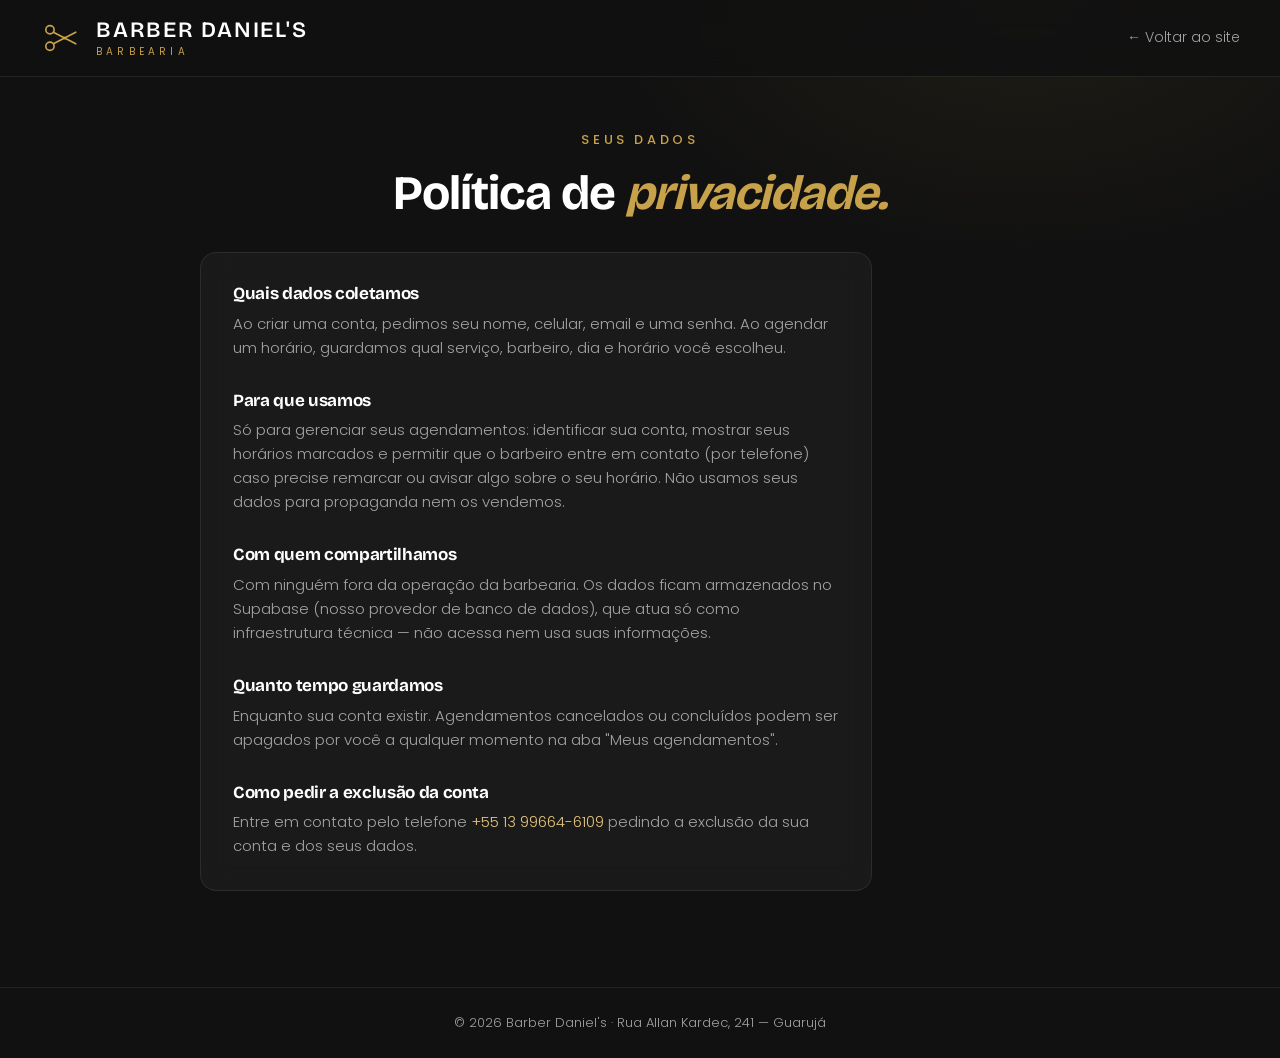
<file: privacidade.html>
<!DOCTYPE html>
<html lang="pt-BR">
<head>
  <meta charset="UTF-8">
  <meta name="viewport" content="width=device-width, initial-scale=1">
  <title>Privacidade | Barber Daniel's</title>
  <meta name="robots" content="noindex, follow">
  <meta name="theme-color" content="#111111">
  <link rel="icon" type="image/svg+xml" href="assets/icons/favicon.svg">

  <link rel="preconnect" href="https://fonts.googleapis.com">
  <link rel="preconnect" href="https://fonts.gstatic.com" crossorigin>
  <link href="https://fonts.googleapis.com/css2?family=Bricolage+Grotesque:opsz,wght@12..96,500..800&family=Poppins:wght@300;400;500;600&display=swap" rel="stylesheet">

  <link rel="stylesheet" href="style.css?v=4">
  <link rel="stylesheet" href="app.css?v=4">
</head>

<body class="pagina-app">

  <a class="pular-conteudo" href="#conteudo">Pular para o conteúdo principal</a>

  <header class="app-cabecalho">
    <div class="container app-cabecalho__barra">
      <a class="logo" href="index.html" aria-label="Barber Daniel's — voltar ao site">
        <svg class="logo__marca" viewBox="0 0 64 64" fill="none" aria-hidden="true">
          <circle cx="14.5" cy="20" r="6" stroke="currentColor" stroke-width="2.4"/>
          <circle cx="14.5" cy="44" r="6" stroke="currentColor" stroke-width="2.4"/>
          <path d="M19.5 23.5 52 40.5" stroke="currentColor" stroke-width="2.4" stroke-linecap="round"/>
          <path d="M19.5 40.5 52 23.5" stroke="currentColor" stroke-width="2.4" stroke-linecap="round"/>
          <circle cx="35.75" cy="32" r="2.3" fill="currentColor"/>
        </svg>
        <span class="logo__texto">Barber Daniel's<small>Barbearia</small></span>
      </a>
      <div class="app-cabecalho__acoes">
        <a class="app-link-voltar" href="index.html">← Voltar ao site</a>
      </div>
    </div>
  </header>

  <main id="conteudo" class="container app-principal">
    <header class="app-titulo">
      <p class="secao__etiqueta">Seus dados</p>
      <h1 class="secao__titulo">Política de <em>privacidade.</em></h1>
    </header>

    <section class="painel-texto vidro">
      <h2>Quais dados coletamos</h2>
      <p>Ao criar uma conta, pedimos seu nome, celular, email e uma senha. Ao agendar um horário, guardamos qual serviço, barbeiro, dia e horário você escolheu.</p>

      <h2>Para que usamos</h2>
      <p>Só para gerenciar seus agendamentos: identificar sua conta, mostrar seus horários marcados e permitir que o barbeiro entre em contato (por telefone) caso precise remarcar ou avisar algo sobre o seu horário. Não usamos seus dados para propaganda nem os vendemos.</p>

      <h2>Com quem compartilhamos</h2>
      <p>Com ninguém fora da operação da barbearia. Os dados ficam armazenados no Supabase (nosso provedor de banco de dados), que atua só como infraestrutura técnica — não acessa nem usa suas informações.</p>

      <h2>Quanto tempo guardamos</h2>
      <p>Enquanto sua conta existir. Agendamentos cancelados ou concluídos podem ser apagados por você a qualquer momento na aba "Meus agendamentos".</p>

      <h2>Como pedir a exclusão da conta</h2>
      <p>Entre em contato pelo telefone <a href="tel:+5513996646109">+55 13 99664-6109</a> pedindo a exclusão da sua conta e dos seus dados.</p>
    </section>
  </main>

  <footer class="app-rodape">
    <p>© <span id="ano-atual">2026</span> Barber Daniel's · Rua Allan Kardec, 241 — Guarujá</p>
  </footer>

  <script>document.getElementById('ano-atual').textContent = new Date().getFullYear();</script>
</body>
</html>
</file>
<file: style.css>
/* ============================================================
   BARBER DANIEL'S — FOLHA DE ESTILOS
   ------------------------------------------------------------
   Sumário:
   01. Variáveis de design (tokens)
   02. Reset e base
   03. Utilitários (container, seções, glassmorphism, reveal)
   04. Botões
   05. Cabeçalho e navegação
   06. Hero
   07. Sobre
   08. Serviços
   09. Diferenciais
   10. Depoimentos
   11. CTA final
   12. Cadastro / formulário
   13. Redes sociais
   14. Rodapé
   15. Responsividade
   16. Acessibilidade (foco, movimento reduzido)
============================================================ */

/* ============================================================
   01. VARIÁVEIS DE DESIGN (TOKENS)
============================================================ */
:root {
  /* Paleta */
  --cor-fundo: #111111;
  --cor-fundo-alt: #161616;
  --cor-superficie: #222222;
  --cor-dourado: #C8A24A;
  --cor-dourado-claro: #E3C57E;
  --cor-dourado-escuro: #9d7f38;
  --cor-branco: #FFFFFF;
  --cor-texto: #d9d9d9;
  --cor-texto-suave: #a3a3a3;
  --cor-borda: rgba(255, 255, 255, 0.08);
  --cor-borda-dourada: rgba(200, 162, 74, 0.28);
  --cor-erro: #f0716c;
  --cor-sucesso: #6fce91;

  /* Tipografia
     --fonte-titulo é a fonte de destaque (substituta da "Trigo" da Envato).
     Para usar a Trigo real: declare um @font-face com o arquivo dela e troque só o nome abaixo. */
  --fonte-titulo: 'Bricolage Grotesque', 'Poppins', system-ui, sans-serif;
  --fonte-texto: 'Poppins', 'Segoe UI', sans-serif;

  /* Espaçamento (escala de 8px) */
  --espaco-1: 0.5rem;   /*  8px */
  --espaco-2: 1rem;     /* 16px */
  --espaco-3: 1.5rem;   /* 24px */
  --espaco-4: 2rem;     /* 32px */
  --espaco-5: 3rem;     /* 48px */
  --espaco-6: 4rem;     /* 64px */
  --espaco-7: 6rem;     /* 96px */

  /* Aparência */
  --raio: 16px;
  --raio-pequeno: 10px;
  --sombra-suave: 0 10px 40px rgba(0, 0, 0, 0.35);
  --sombra-dourada: 0 12px 40px rgba(200, 162, 74, 0.18);

  /* Movimento */
  --transicao-rapida: 200ms ease-out;
  --transicao-media: 350ms cubic-bezier(0.22, 1, 0.36, 1);
  --transicao-lenta: 600ms cubic-bezier(0.22, 1, 0.36, 1);

  /* Camadas (z-index) */
  --camada-cabecalho: 100;
  --camada-menu-mobile: 90;
}

/* ============================================================
   02. RESET E BASE
============================================================ */
*,
*::before,
*::after {
  margin: 0;
  padding: 0;
  box-sizing: border-box;
}

html {
  scroll-behavior: smooth;
  /* Compensa a altura do cabeçalho fixo ao navegar por âncoras */
  scroll-padding-top: 96px;
  /* Sem isso, o Safari do iPhone pode rolar o <html> (não só o <body>, que
     já tem overflow-x:hidden) pra lateral ao focar um campo dentro de um
     modal — e o deslocamento fica "preso" mesmo depois de fechar o modal,
     dando a impressão de a página inteira ter ficado desalinhada. */
  overflow-x: hidden;
}

body {
  font-family: var(--fonte-texto);
  font-size: 1rem;              /* 16px — legibilidade mínima em mobile */
  line-height: 1.7;
  font-weight: 300;
  color: var(--cor-texto);
  background-color: var(--cor-fundo);
  -webkit-font-smoothing: antialiased;
  overflow-x: hidden;
}

h1, h2, h3 {
  font-family: var(--fonte-titulo);
  font-weight: 700;
  line-height: 1.1;
  letter-spacing: -0.02em;
  color: var(--cor-branco);
}

img {
  display: block;
  max-width: 100%;
  height: auto;
}

a {
  color: inherit;
  text-decoration: none;
}

ul {
  list-style: none;
}

address {
  font-style: normal;
}

/* Sprite de ícones fica fora do fluxo visual */
.sprite {
  position: absolute;
  width: 0;
  height: 0;
  overflow: hidden;
}

/* ============================================================
   03. UTILITÁRIOS
============================================================ */
.container {
  width: min(100% - 3rem, 1200px);
  margin-inline: auto;
}

.secao {
  padding-block: var(--espaco-7);
  position: relative;
}

/* Cabeçalho padrão das seções */
.secao__cabecalho {
  max-width: 640px;
  margin-inline: auto;
  text-align: center;
  margin-bottom: var(--espaco-6);
}

.secao__etiqueta {
  display: inline-block;
  font-size: 0.8125rem;
  font-weight: 500;
  letter-spacing: 0.28em;
  text-transform: uppercase;
  color: var(--cor-dourado);
  margin-bottom: var(--espaco-2);
}

.secao__titulo {
  font-size: clamp(2rem, 1.4rem + 2.6vw, 3.25rem);
  margin-bottom: var(--espaco-2);
}

.secao__titulo em {
  font-style: italic;
  color: var(--cor-dourado);
}

.secao__descricao {
  color: var(--cor-texto-suave);
  font-size: 1.0625rem;
}

/* Galeria — nossos cortes */
.galeria__grade {
  display: grid;
  grid-template-columns: repeat(3, 1fr);
  gap: var(--espaco-3);
}

.galeria__item {
  aspect-ratio: 3 / 4;
  overflow: hidden;
  border-radius: var(--raio-pequeno);
  margin: 0;
}

.galeria__item img {
  width: 100%;
  height: 100%;
  object-fit: cover;
  display: block;
  transition: transform var(--transicao-media);
}

.galeria__item:hover img {
  transform: scale(1.05);
}

/* Se sobrar 1 item sozinho na última linha da grade de 3 colunas,
   centraliza em vez de deixar dois espaços vazios do lado dele. */
.galeria__item:last-child:nth-child(3n + 1) {
  grid-column: 2 / 3;
}

/* Placeholder enquanto as fotos dos cortes não chegam */
.galeria__vazia {
  border: 1px dashed var(--cor-borda-dourada);
  border-radius: var(--raio);
  padding: var(--espaco-6) var(--espaco-3);
  text-align: center;
  color: var(--cor-texto-suave);
  margin: 0;
}

/* Efeito glassmorphism reutilizável */
.vidro {
  background: rgba(255, 255, 255, 0.04);
  border: 1px solid var(--cor-borda);
  backdrop-filter: blur(14px);
  -webkit-backdrop-filter: blur(14px);
  border-radius: var(--raio);
}

/* Animação de entrada controlada por JavaScript (IntersectionObserver) */
[data-reveal] {
  opacity: 0;
  transform: translateY(28px);
  transition:
    opacity var(--transicao-lenta),
    transform var(--transicao-lenta);
}

[data-reveal].revelado {
  opacity: 1;
  transform: translateY(0);
}

/* Atrasos escalonados para elementos em sequência */
[data-reveal-delay="1"] { transition-delay: 100ms; }
[data-reveal-delay="2"] { transition-delay: 200ms; }
[data-reveal-delay="3"] { transition-delay: 300ms; }
[data-reveal-delay="4"] { transition-delay: 400ms; }

/* Caixa de ícone dourada usada em cards e listas */
.icone-caixa {
  display: inline-flex;
  align-items: center;
  justify-content: center;
  width: 56px;
  height: 56px;
  flex-shrink: 0;
  border-radius: var(--raio-pequeno);
  color: var(--cor-dourado);
  background: rgba(200, 162, 74, 0.1);
  border: 1px solid var(--cor-borda-dourada);
  transition:
    background var(--transicao-media),
    color var(--transicao-media),
    transform var(--transicao-media);
}

.icone-caixa svg {
  width: 26px;
  height: 26px;
}

.icone-caixa--pequeno {
  width: 48px;
  height: 48px;
}

.icone-caixa--pequeno svg {
  width: 22px;
  height: 22px;
}

/* ============================================================
   04. BOTÕES
============================================================ */
.botao {
  position: relative;
  display: inline-flex;
  align-items: center;
  justify-content: center;
  gap: 0.625rem;
  min-height: 48px;               /* área de toque confortável */
  padding: 0.75rem 1.75rem;
  border: 1px solid transparent;
  border-radius: 999px;
  font-family: var(--fonte-texto);
  font-size: 0.9375rem;
  font-weight: 500;
  letter-spacing: 0.02em;
  cursor: pointer;
  overflow: hidden;
  transition:
    transform var(--transicao-rapida),
    box-shadow var(--transicao-media),
    background var(--transicao-media),
    border-color var(--transicao-media),
    color var(--transicao-media);
}

.botao__icone {
  width: 18px;
  height: 18px;
  transition: transform var(--transicao-rapida);
}

.botao:hover .botao__icone {
  transform: translateX(4px);
}

.botao:active {
  transform: scale(0.97);
}

/* Botão primário — dourado com brilho deslizante no hover */
.botao--primario {
  background: linear-gradient(135deg, var(--cor-dourado-claro), var(--cor-dourado) 45%, var(--cor-dourado-escuro));
  color: var(--cor-fundo);
  font-weight: 600;
  box-shadow: 0 6px 24px rgba(200, 162, 74, 0.25);
}

.botao--primario::before {
  content: "";
  position: absolute;
  inset: 0;
  background: linear-gradient(115deg, transparent 30%, rgba(255, 255, 255, 0.45) 50%, transparent 70%);
  transform: translateX(-110%);
  transition: transform 650ms ease;
}

.botao--primario:hover {
  transform: translateY(-2px);
  box-shadow: 0 12px 34px rgba(200, 162, 74, 0.4);
}

.botao--primario:hover::before {
  transform: translateX(110%);
}

/* Botão fantasma — contorno discreto */
.botao--fantasma {
  border-color: rgba(255, 255, 255, 0.22);
  color: var(--cor-branco);
  background: transparent;
}

.botao--fantasma:hover {
  border-color: var(--cor-dourado);
  color: var(--cor-dourado);
  transform: translateY(-2px);
}

/* Variações de tamanho */
.botao--pequeno {
  min-height: 42px;
  padding: 0.5rem 1.375rem;
  font-size: 0.875rem;
}

.botao--grande {
  min-height: 54px;
  padding: 0.875rem 2.25rem;
  font-size: 1rem;
}

.botao--gigante {
  min-height: 62px;
  padding: 1rem 3rem;
  font-size: 1.125rem;
}

.botao--bloco {
  width: 100%;
}

/* Estado de carregamento do botão de envio */
.botao__carregando {
  display: none;
  width: 18px;
  height: 18px;
  border: 2px solid rgba(17, 17, 17, 0.3);
  border-top-color: var(--cor-fundo);
  border-radius: 50%;
  animation: girar 700ms linear infinite;
}

.botao.carregando {
  pointer-events: none;
  opacity: 0.85;
}

.botao.carregando .botao__carregando {
  display: inline-block;
}

@keyframes girar {
  to { transform: rotate(360deg); }
}

/* ============================================================
   05. CABEÇALHO E NAVEGAÇÃO
============================================================ */
.cabecalho {
  position: fixed;
  inset-inline: 0;
  top: 0;
  z-index: var(--camada-cabecalho);
  padding-block: var(--espaco-2);
  transition:
    background var(--transicao-media),
    padding var(--transicao-media),
    box-shadow var(--transicao-media);
}

/* Estado "rolado": ganha fundo de vidro escuro */
.cabecalho.rolado {
  padding-block: 0.625rem;
  background: rgba(17, 17, 17, 0.82);
  backdrop-filter: blur(16px);
  -webkit-backdrop-filter: blur(16px);
  border-bottom: 1px solid var(--cor-borda);
  box-shadow: var(--sombra-suave);
}

.cabecalho__barra {
  display: flex;
  align-items: center;
  justify-content: space-between;
  gap: var(--espaco-3);
}

/* Logo */
.logo {
  display: inline-flex;
  align-items: center;
  gap: 0.75rem;
  color: var(--cor-dourado);
}

.logo__marca {
  width: 44px;
  height: 44px;
  transition: transform var(--transicao-media);
}

.logo:hover .logo__marca {
  transform: rotate(-8deg);
}

.logo__texto {
  display: flex;
  flex-direction: column;
  font-family: var(--fonte-titulo);
  font-size: 1.375rem;
  font-weight: 600;
  letter-spacing: 0.08em;
  color: var(--cor-branco);
  line-height: 1;
  text-transform: uppercase;
}

.logo__texto small {
  font-family: var(--fonte-texto);
  font-size: 0.625rem;
  font-weight: 400;
  letter-spacing: 0.42em;
  color: var(--cor-dourado);
  margin-top: 0.375rem;
}

/* Navegação desktop */
.navegacao {
  display: flex;
  align-items: center;
  gap: var(--espaco-4);
}

.navegacao__lista {
  display: flex;
  gap: var(--espaco-3);
}

.navegacao__link {
  position: relative;
  font-size: 0.9375rem;
  font-weight: 400;
  color: var(--cor-texto);
  padding: 0.5rem 0.25rem;
  transition: color var(--transicao-rapida);
}

/* Sublinhado dourado animado */
.navegacao__link::after {
  content: "";
  position: absolute;
  left: 0;
  bottom: 0;
  width: 100%;
  height: 1.5px;
  background: var(--cor-dourado);
  transform: scaleX(0);
  transform-origin: right;
  transition: transform var(--transicao-media);
}

.navegacao__link:hover,
.navegacao__link.ativo {
  color: var(--cor-dourado);
}

.navegacao__link:hover::after,
.navegacao__link.ativo::after {
  transform: scaleX(1);
  transform-origin: left;
}

/* Botão hambúrguer (só aparece no mobile) */
.menu-toggle {
  display: none;
  flex-direction: column;
  justify-content: center;
  gap: 5px;
  width: 48px;
  height: 48px;
  padding: 12px;
  background: transparent;
  border: 1px solid var(--cor-borda);
  border-radius: var(--raio-pequeno);
  cursor: pointer;
}

.menu-toggle__linha {
  display: block;
  width: 100%;
  height: 2px;
  background: var(--cor-branco);
  border-radius: 2px;
  transition: transform var(--transicao-media), opacity var(--transicao-media);
}

/* Transforma o hambúrguer em "X" quando aberto */
.menu-toggle[aria-expanded="true"] .menu-toggle__linha:nth-child(1) {
  transform: translateY(7px) rotate(45deg);
}

.menu-toggle[aria-expanded="true"] .menu-toggle__linha:nth-child(2) {
  opacity: 0;
}

.menu-toggle[aria-expanded="true"] .menu-toggle__linha:nth-child(3) {
  transform: translateY(-7px) rotate(-45deg);
}

/* ============================================================
   06. HERO
============================================================ */
.hero {
  position: relative;
  min-height: 100svh;
  display: flex;
  align-items: center;
  padding-block: calc(var(--espaco-7) + 60px) var(--espaco-6);
  background:
    radial-gradient(ellipse 60% 50% at 85% 20%, rgba(200, 162, 74, 0.1), transparent 60%),
    radial-gradient(ellipse 50% 40% at 10% 90%, rgba(200, 162, 74, 0.06), transparent 60%),
    var(--cor-fundo);
  overflow: hidden;
}

/* Foto de ambiente ao fundo — textura sutil para dar profundidade */
.hero__ambiente {
  position: absolute;
  inset: 0;
  background: url('assets/images/barbearia-ambiente.jpg') center / cover no-repeat;
  opacity: 0.16;
  z-index: 0;
}

.hero__ambiente::after {
  content: "";
  position: absolute;
  inset: 0;
  background: linear-gradient(180deg, rgba(17, 17, 17, 0.55) 0%, rgba(17, 17, 17, 0.9) 100%);
}

/* Brilho decorativo desfocado */
.hero__brilho {
  position: absolute;
  top: -180px;
  right: -120px;
  width: 480px;
  height: 480px;
  border-radius: 50%;
  background: radial-gradient(circle, rgba(200, 162, 74, 0.14), transparent 65%);
  filter: blur(60px);
  pointer-events: none;
  z-index: 0;
}

.hero__grade {
  position: relative;
  z-index: 1;
  display: grid;
  grid-template-columns: 1.05fr 0.95fr;
  align-items: center;
  gap: var(--espaco-6);
}

/* Selo acima do título */
.selo {
  display: inline-flex;
  align-items: center;
  gap: 0.5rem;
  padding: 0.5rem 1.125rem;
  border: 1px solid var(--cor-borda-dourada);
  border-radius: 999px;
  background: rgba(200, 162, 74, 0.08);
  font-size: 0.8125rem;
  font-weight: 400;
  letter-spacing: 0.12em;
  text-transform: uppercase;
  color: var(--cor-dourado);
  margin-bottom: var(--espaco-3);
}

.selo__icone {
  width: 14px;
  height: 14px;
  fill: var(--cor-dourado);
}

.hero__titulo {
  font-size: clamp(2.75rem, 1.8rem + 4.4vw, 4.75rem);
  margin-bottom: var(--espaco-3);
}

.hero__titulo em {
  white-space: nowrap;
  font-style: italic;
  background: linear-gradient(120deg, var(--cor-dourado-claro), var(--cor-dourado));
  -webkit-background-clip: text;
  background-clip: text;
  color: transparent;
}

.hero__subtitulo {
  font-size: 1.125rem;
  color: var(--cor-texto-suave);
  max-width: 46ch;
  margin-bottom: var(--espaco-4);
}

.hero__acoes {
  display: flex;
  flex-wrap: wrap;
  gap: var(--espaco-2);
  margin-bottom: var(--espaco-5);
}

/* Números de prova social */
.hero__numeros {
  display: flex;
  gap: var(--espaco-5);
}

.hero__numero dd {
  display: flex;
  align-items: center;
  gap: 0.375rem;
  font-family: var(--fonte-titulo);
  font-size: 2rem;
  font-weight: 600;
  color: var(--cor-branco);
}

.hero__numero dt {
  order: 1; /* rótulo aparece abaixo do número */
  font-size: 0.8125rem;
  color: var(--cor-texto-suave);
  letter-spacing: 0.04em;
}

.hero__numero {
  display: flex;
  flex-direction: column;
}

.hero__estrelas {
  display: inline-flex;
  gap: 0.15rem;
}

.hero__estrela {
  width: 20px;
  height: 20px;
  fill: var(--cor-dourado);
}

/* Imagem principal com moldura dourada deslocada */
.hero__figura {
  position: relative;
  width: 100%;
  max-width: 480px;
  justify-self: end;
}

.hero__figura::before {
  content: "";
  position: absolute;
  inset: 24px -24px -24px 24px;
  border: 1px solid var(--cor-borda-dourada);
  border-radius: var(--raio);
  pointer-events: none;
}

.hero__figura img {
  position: relative;
  width: 100%;
  height: clamp(400px, 56vh, 580px);
  object-fit: cover;
  object-position: center;
  border-radius: var(--raio);
  box-shadow: var(--sombra-suave);
}


/* Cartão glass flutuante sobre a imagem */
.hero__cartao {
  position: absolute;
  left: -48px;
  bottom: 40px;
  display: flex;
  align-items: center;
  gap: 0.875rem;
  padding: 1rem 1.375rem;
  background: rgba(22, 22, 22, 0.7);
  box-shadow: var(--sombra-suave);
  animation: flutuar 5s ease-in-out infinite;
}

.hero__cartao-icone {
  display: inline-flex;
  align-items: center;
  justify-content: center;
  width: 40px;
  height: 40px;
  border-radius: 50%;
  background: rgba(111, 206, 145, 0.14);
  color: var(--cor-sucesso);
  flex-shrink: 0;
}

.hero__cartao-icone svg {
  width: 20px;
  height: 20px;
}

.hero__cartao span:last-child {
  display: flex;
  flex-direction: column;
  font-size: 0.8125rem;
  color: var(--cor-texto-suave);
  line-height: 1.5;
}

.hero__cartao strong {
  font-size: 0.9375rem;
  font-weight: 500;
  color: var(--cor-branco);
}

@keyframes flutuar {
  0%, 100% { transform: translateY(0); }
  50%      { transform: translateY(-10px); }
}

/* Ações no cabeçalho (Entrar + Agendar) */
.cabecalho__acoes {
  display: flex;
  align-items: center;
  gap: var(--espaco-1);
}

/* Três passos rápidos abaixo dos botões */
.hero__passos {
  display: flex;
  flex-direction: column;
  gap: var(--espaco-2);
  margin-bottom: var(--espaco-4);
}

.hero__passos li {
  display: flex;
  align-items: center;
  gap: 0.875rem;
  font-size: 0.9688rem;
  color: var(--cor-texto);
}

.hero__passo-num {
  display: inline-flex;
  align-items: center;
  justify-content: center;
  width: 32px;
  height: 32px;
  flex-shrink: 0;
  border-radius: 50%;
  background: rgba(200, 162, 74, 0.12);
  border: 1px solid var(--cor-borda-dourada);
  color: var(--cor-dourado);
  font-family: var(--fonte-titulo);
  font-size: 1rem;
  font-weight: 700;
}

/* Linha de confiança (4.9 · +15 mil cortes) */
.hero__confianca {
  display: flex;
  align-items: center;
  gap: 0.5rem;
  font-size: 0.9375rem;
  color: var(--cor-texto-suave);
}

.hero__confianca strong {
  color: var(--cor-branco);
  font-weight: 600;
}

/* Ícones sociais no rodapé */
.rodape__social {
  display: flex;
  gap: 0.625rem;
  margin-top: var(--espaco-3);
}

.rodape__social a {
  display: inline-flex;
  align-items: center;
  justify-content: center;
  width: 42px;
  height: 42px;
  border-radius: 50%;
  border: 1px solid var(--cor-borda);
  color: var(--cor-texto-suave);
  transition:
    color var(--transicao-rapida),
    border-color var(--transicao-rapida),
    transform var(--transicao-rapida),
    background var(--transicao-rapida);
}

.rodape__social a:hover {
  color: var(--cor-fundo);
  background: var(--cor-dourado);
  border-color: var(--cor-dourado);
  transform: translateY(-3px);
}

.rodape__social svg {
  width: 18px;
  height: 18px;
}

/* ============================================================
   07. SOBRE
============================================================ */
.sobre {
  background: var(--cor-fundo-alt);
}

.sobre__lista {
  display: grid;
  grid-template-columns: repeat(4, 1fr);
  gap: var(--espaco-3);
}

.sobre__item {
  padding: var(--espaco-4) var(--espaco-3);
  border-radius: var(--raio);
  border: 1px solid transparent;
  transition:
    border-color var(--transicao-media),
    background var(--transicao-media),
    transform var(--transicao-media);
}

.sobre__item:hover {
  background: rgba(255, 255, 255, 0.03);
  border-color: var(--cor-borda-dourada);
  transform: translateY(-6px);
}

.sobre__item:hover .icone-caixa {
  background: var(--cor-dourado);
  color: var(--cor-fundo);
}

.sobre__item h3 {
  font-size: 1.25rem;
  margin-block: var(--espaco-3) var(--espaco-1);
}

.sobre__item p {
  font-size: 0.9375rem;
  color: var(--cor-texto-suave);
}

/* ============================================================
   11. CTA FINAL
============================================================ */
.cta__painel {
  position: relative;
  text-align: center;
  padding: var(--espaco-7) var(--espaco-4);
  border-color: var(--cor-borda-dourada);
  overflow: hidden;
}

/* Brilho radial interno do painel */
.cta__brilho {
  position: absolute;
  inset: 0;
  background: radial-gradient(ellipse 55% 70% at 50% 0%, rgba(200, 162, 74, 0.16), transparent 65%);
  pointer-events: none;
}

.cta__titulo {
  position: relative;
  font-size: clamp(2.25rem, 1.6rem + 3vw, 3.75rem);
  margin-bottom: var(--espaco-2);
}

.cta__titulo em {
  font-style: italic;
  color: var(--cor-dourado);
}

.cta__texto {
  position: relative;
  max-width: 52ch;
  margin: 0 auto var(--espaco-4);
  color: var(--cor-texto-suave);
  font-size: 1.0625rem;
}

.cta__painel .botao {
  position: relative;
}

.cta__nota {
  position: relative;
  margin-top: var(--espaco-2);
  font-size: 0.8125rem;
  color: var(--cor-texto-suave);
  letter-spacing: 0.04em;
}

/* ============================================================
   12. CADASTRO / FORMULÁRIO
============================================================ */
.cadastro {
  background: var(--cor-fundo-alt);
}

.cadastro__grade {
  display: grid;
  grid-template-columns: 1fr 1fr;
  gap: var(--espaco-6);
  align-items: center;
}

.cadastro__beneficios {
  display: flex;
  flex-direction: column;
  gap: var(--espaco-2);
  margin-top: var(--espaco-4);
}

.cadastro__beneficios li {
  display: flex;
  align-items: center;
  gap: 0.75rem;
  font-size: 0.9375rem;
}

.cadastro__check {
  width: 20px;
  height: 20px;
  color: var(--cor-dourado);
  flex-shrink: 0;
}

.cadastro__acoes {
  display: flex;
  gap: var(--espaco-2);
  margin-top: var(--espaco-4);
  flex-wrap: wrap;
}

.cadastro__painel {
  padding: var(--espaco-5);
  background: rgba(17, 17, 17, 0.55);
}

/* Passo a passo "Como funciona" */
.como-funciona {
  list-style: none;
  display: flex;
  flex-direction: column;
  gap: var(--espaco-3);
}

.como-funciona li {
  display: flex;
  gap: var(--espaco-2);
  align-items: flex-start;
}

.como-funciona__numero {
  display: inline-flex;
  align-items: center;
  justify-content: center;
  width: 36px;
  height: 36px;
  flex-shrink: 0;
  border-radius: 50%;
  background: rgba(200, 162, 74, 0.12);
  border: 1px solid var(--cor-borda-dourada);
  color: var(--cor-dourado);
  font-family: var(--fonte-titulo);
  font-size: 1.0625rem;
  font-weight: 600;
}

.como-funciona span:last-child {
  display: flex;
  flex-direction: column;
  gap: 0.25rem;
  font-size: 0.9063rem;
  color: var(--cor-texto-suave);
  line-height: 1.6;
}

.como-funciona strong {
  font-weight: 500;
  color: var(--cor-branco);
  font-size: 0.9688rem;
}

.formulario__titulo {
  font-size: 1.625rem;
  margin-bottom: var(--espaco-4);
}

.formulario__campo {
  margin-bottom: var(--espaco-3);
}

.formulario__campo label {
  display: block;
  font-size: 0.875rem;
  font-weight: 500;
  color: var(--cor-branco);
  margin-bottom: 0.5rem;
}

.formulario__obrigatorio {
  color: var(--cor-dourado);
}

.formulario__campo input {
  width: 100%;
  min-height: 52px;
  padding: 0.75rem 1.125rem;
  font-family: var(--fonte-texto);
  font-size: 1rem;
  font-weight: 300;
  color: var(--cor-branco);
  background: rgba(255, 255, 255, 0.05);
  border: 1px solid var(--cor-borda);
  border-radius: var(--raio-pequeno);
  transition: border-color var(--transicao-rapida), box-shadow var(--transicao-rapida);
}

.formulario__campo input::placeholder {
  color: #7a7a7a;
}

.formulario__campo input:focus {
  outline: none;
  border-color: var(--cor-dourado);
  box-shadow: 0 0 0 3px rgba(200, 162, 74, 0.18);
}

/* Estado de erro do campo */
.formulario__campo.com-erro input {
  border-color: var(--cor-erro);
  box-shadow: 0 0 0 3px rgba(240, 113, 108, 0.14);
}

.formulario__erro {
  display: none;
  font-size: 0.8125rem;
  color: var(--cor-erro);
  margin-top: 0.5rem;
}

.formulario__campo.com-erro .formulario__erro {
  display: block;
}

.formulario__dica {
  font-size: 0.75rem;
  color: var(--cor-texto-suave);
  margin-top: 0.5rem;
}

/* Erro de rede/servidor exibido abaixo do botão de envio */
.formulario__erro-envio {
  margin-top: var(--espaco-2);
  padding: 0.75rem 1rem;
  border: 1px solid rgba(240, 113, 108, 0.35);
  border-radius: var(--raio-pequeno);
  background: rgba(240, 113, 108, 0.08);
  font-size: 0.8438rem;
  color: var(--cor-erro);
  text-align: center;
}

.formulario__consentimento {
  margin-top: var(--espaco-3);
  font-size: 0.75rem;
  line-height: 1.6;
  color: var(--cor-texto-suave);
  text-align: center;
}

/* Painel de sucesso pós-envio */
.formulario__sucesso {
  text-align: center;
  padding-block: var(--espaco-4);
}

.formulario__sucesso-icone {
  display: inline-flex;
  align-items: center;
  justify-content: center;
  width: 72px;
  height: 72px;
  border-radius: 50%;
  background: rgba(111, 206, 145, 0.12);
  border: 1px solid rgba(111, 206, 145, 0.35);
  color: var(--cor-sucesso);
  margin-bottom: var(--espaco-3);
  animation: aparecer-sucesso 500ms cubic-bezier(0.34, 1.56, 0.64, 1);
}

.formulario__sucesso-icone svg {
  width: 32px;
  height: 32px;
}

.formulario__sucesso h3 {
  font-size: 1.5rem;
  margin-bottom: var(--espaco-1);
}

.formulario__sucesso h3:focus {
  outline: none;
}

.formulario__sucesso p {
  color: var(--cor-texto-suave);
  margin-bottom: var(--espaco-4);
}

@keyframes aparecer-sucesso {
  from { transform: scale(0.5); opacity: 0; }
  to   { transform: scale(1);   opacity: 1; }
}

/* ============================================================
   13. REDES SOCIAIS
============================================================ */
.social__grade {
  display: grid;
  grid-template-columns: repeat(4, 1fr);
  gap: var(--espaco-3);
}

.social__botao {
  display: flex;
  flex-direction: column;
  align-items: center;
  gap: 0.375rem;
  padding: var(--espaco-4) var(--espaco-3);
  text-align: center;
  cursor: pointer;
  transition:
    transform var(--transicao-media),
    border-color var(--transicao-media),
    box-shadow var(--transicao-media),
    background var(--transicao-media);
}

.social__icone {
  width: 34px;
  height: 34px;
  color: var(--cor-dourado);
  margin-bottom: 0.5rem;
  transition: transform var(--transicao-media), color var(--transicao-media);
}

.social__nome {
  font-family: var(--fonte-titulo);
  font-size: 1.25rem;
  font-weight: 600;
  color: var(--cor-branco);
}

.social__usuario {
  font-size: 0.8125rem;
  color: var(--cor-texto-suave);
}

.social__botao:hover {
  transform: translateY(-8px);
  box-shadow: var(--sombra-suave);
}

.social__botao:hover .social__icone {
  transform: scale(1.18) rotate(-6deg);
}

/* Toque de cor da marca no hover de cada rede */
.social__botao--instagram:hover { border-color: rgba(225, 48, 108, 0.55); }
.social__botao--instagram:hover .social__icone { color: #E1306C; }

.social__botao--facebook:hover { border-color: rgba(24, 119, 242, 0.55); }
.social__botao--facebook:hover .social__icone { color: #1877F2; }

.social__botao--whatsapp:hover { border-color: rgba(37, 211, 102, 0.55); }
.social__botao--whatsapp:hover .social__icone { color: #25D366; }

.social__botao--tiktok:hover { border-color: rgba(255, 255, 255, 0.4); }
.social__botao--tiktok:hover .social__icone { color: var(--cor-branco); }

/* ============================================================
   14. RODAPÉ
============================================================ */
.rodape {
  background: #0c0c0c;
  border-top: 1px solid var(--cor-borda);
  padding-top: var(--espaco-6);
}

.rodape__grade {
  display: grid;
  grid-template-columns: 1.4fr 1fr 1fr 0.7fr;
  gap: var(--espaco-5);
  padding-bottom: var(--espaco-6);
}

.rodape__slogan {
  margin-top: var(--espaco-3);
  font-size: 0.9375rem;
  color: var(--cor-texto-suave);
  max-width: 30ch;
}

.rodape__coluna h3 {
  font-family: var(--fonte-texto);
  font-size: 0.8125rem;
  font-weight: 600;
  letter-spacing: 0.2em;
  text-transform: uppercase;
  color: var(--cor-dourado);
  margin-bottom: var(--espaco-3);
}

.rodape__coluna p {
  display: flex;
  gap: 0.75rem;
  font-size: 0.9375rem;
  color: var(--cor-texto-suave);
  margin-bottom: var(--espaco-2);
}

.rodape__icone {
  width: 20px;
  height: 20px;
  flex-shrink: 0;
  color: var(--cor-dourado);
  margin-top: 3px;
}

.rodape__coluna a {
  transition: color var(--transicao-rapida);
}

.rodape__coluna a:hover {
  color: var(--cor-dourado);
}

.rodape__nota {
  font-size: 0.8125rem;
  color: var(--cor-texto-suave);
  opacity: 0.75;
  margin: 0;
}

.rodape__links {
  display: flex;
  flex-direction: column;
  gap: 0.75rem;
}

.rodape__links a {
  font-size: 0.9375rem;
  color: var(--cor-texto-suave);
}

.rodape__base {
  border-top: 1px solid var(--cor-borda);
  padding-block: var(--espaco-3);
}

.rodape__base p {
  font-size: 0.8125rem;
  color: var(--cor-texto-suave);
  text-align: center;
}

/* ============================================================
   15. RESPONSIVIDADE
============================================================ */

/* --- Tablets grandes / notebooks pequenos (até 1024px) --- */
@media (max-width: 1024px) {
  .hero__grade {
    gap: var(--espaco-5);
  }

  .hero__figura {
    max-width: 400px;
  }

  .hero__cartao {
    left: -20px;
  }

  .sobre__lista {
    grid-template-columns: repeat(2, 1fr);
  }

  .social__grade {
    grid-template-columns: repeat(2, 1fr);
  }

  .rodape__grade {
    grid-template-columns: repeat(2, 1fr);
  }
}

/* --- Tablets (até 860px): menu vira painel mobile --- */
@media (max-width: 860px) {
  .menu-toggle {
    display: flex;
  }

  /* Painel de navegação em tela cheia com efeito de vidro */
  .navegacao {
    position: fixed;
    inset: 0;
    z-index: var(--camada-menu-mobile);
    flex-direction: column;
    justify-content: center;
    gap: var(--espaco-5);
    background: rgba(17, 17, 17, 0.92);
    backdrop-filter: blur(20px);
    -webkit-backdrop-filter: blur(20px);
    opacity: 0;
    visibility: hidden;
    transition: opacity var(--transicao-media), visibility var(--transicao-media);
  }

  .navegacao.aberta {
    opacity: 1;
    visibility: visible;
  }

  .navegacao__lista {
    flex-direction: column;
    align-items: center;
    gap: var(--espaco-3);
  }

  .navegacao__link {
    font-size: 1.375rem;
    font-family: var(--fonte-titulo);
  }

  /* O botão hambúrguer precisa ficar acima do painel */
  .menu-toggle {
    position: relative;
    z-index: calc(var(--camada-menu-mobile) + 1);
  }

  .hero {
    min-height: auto;
  }

  .hero__grade {
    grid-template-columns: 1fr;
  }

  .hero__conteudo {
    text-align: center;
  }

  .hero__subtitulo {
    margin-inline: auto;
  }

  .hero__acoes {
    justify-content: center;
  }

  .hero__numeros {
    justify-content: center;
    gap: var(--espaco-4);
  }

  .hero__numero {
    align-items: center;
    text-align: center;
  }

  .hero__figura {
    justify-self: center;
    max-width: 420px;
  }

  .cadastro__grade {
    grid-template-columns: 1fr;
    gap: var(--espaco-5);
  }
}

/* --- Smartphones (até 560px) --- */
@media (max-width: 560px) {
  :root {
    --espaco-7: 4.5rem;
  }

  .secao__cabecalho {
    margin-bottom: var(--espaco-5);
  }

  .sobre__lista,
  .social__grade {
    grid-template-columns: 1fr;
  }

  .galeria__grade {
    grid-template-columns: repeat(2, 1fr);
    gap: var(--espaco-2);
  }

  /* Em 2 colunas o total geralmente fecha certinho — desliga a
     centralização feita para a grade de 3 colunas do desktop. */
  .galeria__item:last-child:nth-child(3n + 1) {
    grid-column: auto;
  }

  .hero__acoes .botao {
    width: 100%;
  }

  .hero__numeros {
    flex-wrap: wrap;
    gap: var(--espaco-3);
  }

  .hero__cartao {
    left: 8px;
    bottom: 16px;
    padding: 0.75rem 1rem;
  }

  .hero__figura::before {
    inset: 16px -12px -12px 16px;
  }

  .cadastro__painel {
    padding: var(--espaco-4) var(--espaco-3);
  }

  .cta__painel {
    padding: var(--espaco-6) var(--espaco-3);
  }

  .botao--gigante {
    width: 100%;
    padding-inline: 1.5rem;
  }

  .rodape__grade {
    grid-template-columns: 1fr;
    gap: var(--espaco-4);
  }

  /* No celular o botão "Entrar" some para não apertar o cabeçalho */
  .cabecalho__acoes .botao--fantasma {
    display: none;
  }

  /* "Barber Daniel's" é bem mais largo que o "Barbearia" da marca antiga —
     sem isso o cabeçalho estoura em telas de 375px */
  .logo {
    gap: 0.5rem;
  }

  .logo__marca {
    width: 34px;
    height: 34px;
  }

  .logo__texto {
    font-size: 1rem;
    letter-spacing: 0.04em;
  }

  .logo__texto small {
    font-size: 0.5rem;
    letter-spacing: 0.3em;
    margin-top: 0.25rem;
  }
}

/* ============================================================
   16. ACESSIBILIDADE
============================================================ */

/* Link "pular para o conteúdo" — visível apenas com foco */
.pular-conteudo {
  position: fixed;
  top: 12px;
  left: 12px;
  z-index: 1000;
  padding: 0.75rem 1.25rem;
  background: var(--cor-dourado);
  color: var(--cor-fundo);
  font-weight: 600;
  border-radius: var(--raio-pequeno);
  transform: translateY(-200%);
  transition: transform var(--transicao-rapida);
}

.pular-conteudo:focus {
  transform: translateY(0);
}

/* Anel de foco visível para navegação por teclado */
:focus-visible {
  outline: 2px solid var(--cor-dourado);
  outline-offset: 3px;
  border-radius: 4px;
}

/* Usuários que preferem menos movimento: desativa animações */
@media (prefers-reduced-motion: reduce) {
  html {
    scroll-behavior: auto;
  }

  *,
  *::before,
  *::after {
    animation-duration: 0.01ms !important;
    animation-iteration-count: 1 !important;
    transition-duration: 0.01ms !important;
  }

  [data-reveal] {
    opacity: 1;
    transform: none;
  }

  .hero__cartao {
    animation: none;
  }
}
</file>
<file: app.css>
/* ============================================================
   BARBER DANIEL'S — ESTILOS DAS PÁGINAS DE APLICAÇÃO
   (agendar.html e admin.html — complementa o style.css)
============================================================ */

/* Garante que [hidden] sempre vença classes com display definido */
[hidden] {
  display: none !important;
}

/* ---------- Estrutura geral ---------- */
.pagina-app {
  min-height: 100svh;
  display: flex;
  flex-direction: column;
  background:
    radial-gradient(ellipse 55% 40% at 80% 0%, rgba(200, 162, 74, 0.08), transparent 60%),
    var(--cor-fundo);
}

.app-principal {
  flex: 1;
  width: min(100% - 3rem, 880px);
  padding-block: var(--espaco-5) var(--espaco-7);
}

.app-titulo {
  text-align: center;
  margin-bottom: var(--espaco-4);
}

.app-titulo .secao__titulo {
  font-size: clamp(2rem, 1.5rem + 2.2vw, 3rem);
}

/* ---------- Cabeçalho compacto ---------- */
.app-cabecalho {
  padding-block: var(--espaco-2);
  border-bottom: 1px solid var(--cor-borda);
  background: rgba(17, 17, 17, 0.85);
  backdrop-filter: blur(14px);
  -webkit-backdrop-filter: blur(14px);
  position: sticky;
  top: 0;
  z-index: var(--camada-cabecalho);
}

.app-cabecalho__barra {
  display: flex;
  align-items: center;
  justify-content: space-between;
  gap: var(--espaco-3);
}

.app-cabecalho__acoes {
  display: flex;
  align-items: center;
  gap: var(--espaco-3);
}

.app-link-voltar {
  font-size: 0.875rem;
  color: var(--cor-texto-suave);
  transition: color var(--transicao-rapida);
}

.app-link-voltar:hover {
  color: var(--cor-dourado);
}

.app-usuario {
  display: flex;
  align-items: center;
  gap: var(--espaco-2);
}

.app-usuario__nome {
  font-size: 0.875rem;
  color: var(--cor-texto);
}

/* ---------- Abas ---------- */
.abas {
  display: flex;
  gap: var(--espaco-1);
  margin-bottom: var(--espaco-4);
  border-bottom: 1px solid var(--cor-borda);
}

.aba {
  padding: 0.75rem 1.25rem;
  background: transparent;
  border: none;
  border-bottom: 2px solid transparent;
  font-family: var(--fonte-texto);
  font-size: 0.9375rem;
  font-weight: 400;
  color: var(--cor-texto-suave);
  cursor: pointer;
  transition: color var(--transicao-rapida), border-color var(--transicao-rapida);
}

.aba:hover {
  color: var(--cor-branco);
}

.aba.ativa {
  color: var(--cor-dourado);
  border-bottom-color: var(--cor-dourado);
  font-weight: 500;
}

.abas--auth {
  justify-content: center;
  border-bottom: none;
  margin-bottom: var(--espaco-3);
}

/* ---------- Passos do agendamento ---------- */
.passo {
  margin-bottom: var(--espaco-5);
}

.passo__titulo {
  display: flex;
  align-items: center;
  gap: 0.75rem;
  font-family: var(--fonte-texto);
  font-size: 1.0625rem;
  font-weight: 500;
  color: var(--cor-branco);
  margin-bottom: var(--espaco-3);
}

.passo__numero {
  display: inline-flex;
  align-items: center;
  justify-content: center;
  width: 30px;
  height: 30px;
  border-radius: 50%;
  background: rgba(200, 162, 74, 0.12);
  border: 1px solid var(--cor-borda-dourada);
  color: var(--cor-dourado);
  font-size: 0.875rem;
  font-weight: 600;
  flex-shrink: 0;
}

/* Passo 1: cards de serviço */
.opcoes-servico {
  display: grid;
  grid-template-columns: repeat(3, 1fr);
  gap: var(--espaco-2);
}

.opcao-servico {
  display: flex;
  flex-direction: column;
  gap: 0.375rem;
  padding: var(--espaco-3);
  text-align: left;
  color: inherit;
  font-family: var(--fonte-texto);
  cursor: pointer;
  transition:
    transform var(--transicao-rapida),
    border-color var(--transicao-media),
    background var(--transicao-media);
}

.opcao-servico:hover {
  transform: translateY(-3px);
  border-color: var(--cor-borda-dourada);
}

.opcao-servico.escolhido {
  border-color: var(--cor-dourado);
  background: rgba(200, 162, 74, 0.1);
}

/* Cartão "sem preferência" — mesmo estilo, borda tracejada para se diferenciar dos barbeiros */
.opcao-servico--curinga {
  border-style: dashed;
}

.opcao-servico__nome {
  font-family: var(--fonte-titulo);
  font-size: 1.1875rem;
  font-weight: 600;
  color: var(--cor-branco);
}

.opcao-servico__descricao {
  font-size: 0.8125rem;
  color: var(--cor-texto-suave);
  line-height: 1.5;
  flex: 1;
}

/* Foto do barbeiro no card de escolha (passo "Barbeiro") */
.opcao-servico__foto {
  width: 100%;
  aspect-ratio: 1;
  border-radius: var(--raio-pequeno);
  background-color: rgba(255, 255, 255, 0.04);
  background-size: cover;
  /* 35% (não "top"): as fotos são em pé e o rosto fica no terço de cima —
     "top" cortava mostrando o teto/câmera acima do barbeiro. */
  background-position: center 35%;
  border: 1.5px solid var(--cor-dourado);
}

.opcao-servico__foto--vazia {
  display: flex;
  align-items: center;
  justify-content: center;
  border: 1px dashed var(--cor-borda-dourada);
  color: var(--cor-dourado);
}

.opcao-servico__foto--vazia svg {
  width: 32%;
  height: 32%;
}

.opcao-servico__base {
  display: flex;
  align-items: baseline;
  justify-content: space-between;
  margin-top: 0.375rem;
}

.opcao-servico__base strong {
  font-size: 1.125rem;
  font-weight: 600;
  color: var(--cor-dourado);
}

.opcao-servico__base small {
  font-size: 0.75rem;
  color: var(--cor-texto-suave);
}

/* Passo 2: calendário mensal */
.calendario {
  width: 100%;
  max-width: 360px;
}

.calendario__topo {
  display: flex;
  align-items: center;
  justify-content: space-between;
  margin-bottom: var(--espaco-3);
}

.calendario__mes {
  font-family: var(--fonte-titulo);
  font-size: 1.25rem;
  font-weight: 600;
  color: var(--cor-branco);
}

.calendario__nav {
  display: flex;
  gap: 0.375rem;
}

.calendario__seta {
  display: inline-flex;
  align-items: center;
  justify-content: center;
  width: 38px;
  height: 34px;
  border-radius: var(--raio-pequeno);
  background: rgba(255, 255, 255, 0.05);
  border: 1px solid var(--cor-borda);
  color: var(--cor-texto);
  cursor: pointer;
  transition: border-color var(--transicao-rapida), color var(--transicao-rapida), background var(--transicao-rapida);
}

.calendario__seta svg {
  width: 16px;
  height: 16px;
}

.calendario__seta:hover:not(:disabled) {
  border-color: var(--cor-borda-dourada);
  color: var(--cor-branco);
}

.calendario__seta:disabled {
  opacity: 0.3;
  cursor: not-allowed;
}

.calendario__semana {
  display: grid;
  grid-template-columns: repeat(7, 1fr);
  gap: 0.375rem;
  margin-bottom: 0.5rem;
}

.calendario__semana span {
  text-align: center;
  font-size: 0.6875rem;
  text-transform: uppercase;
  letter-spacing: 0.05em;
  color: var(--cor-texto-suave);
}

.calendario__grade {
  display: grid;
  grid-template-columns: repeat(7, 1fr);
  gap: 0.375rem;
}

/* Célula de dia */
.dia-cel {
  position: relative;
  display: flex;
  align-items: center;
  justify-content: center;
  aspect-ratio: 1;
  border: none;
  border-radius: var(--raio-pequeno);
  background: transparent;
  font-family: var(--fonte-texto);
  font-size: 0.9375rem;
  font-weight: 500;
  color: var(--cor-texto);
  cursor: default;
}

/* Dias livres (clicáveis) — a mesma borda dourada sutil usada em outras
   pílulas do site (ex.: o resumo "total" acima do calendário), pra ficar
   claro que é uma opção disponível. Antes era só um tom de cinza quase
   igual ao dia fechado do lado — clientes achavam que a loja tava fechada
   naqueles dias e paravam de tentar agendar. */
.dia-cel--livre {
  background: rgba(255, 255, 255, 0.05);
  border: 1px solid var(--cor-borda-dourada);
  color: var(--cor-branco);
  cursor: pointer;
  transition: background var(--transicao-rapida), border-color var(--transicao-rapida);
}

.dia-cel--livre:hover {
  background: rgba(200, 162, 74, 0.18);
  border-color: var(--cor-dourado);
}

/* Dias de outro mês e dias já passados: apagados */
.dia-cel--passado { color: rgba(255, 255, 255, 0.22); }

/* Dias fechados (barbearia não abre): riscados */
.dia-cel--fechado {
  color: rgba(255, 255, 255, 0.3);
  text-decoration: line-through;
}

/* Hoje (quando não selecionado): número dourado */
.dia-cel--hoje:not(.dia-cel--escolhido) {
  color: var(--cor-dourado);
  font-weight: 600;
}

/* Dia selecionado: fundo claro + ponto dourado embaixo */
.dia-cel--escolhido,
.dia-cel--escolhido:hover {
  background: var(--cor-branco);
  color: var(--cor-fundo);
  font-weight: 600;
}

.dia-cel--escolhido::after {
  content: "";
  position: absolute;
  bottom: 5px;
  left: 50%;
  transform: translateX(-50%);
  width: 4px;
  height: 4px;
  border-radius: 50%;
  background: var(--cor-dourado);
}

/* Dias entre o início e o fim do período selecionado (relatórios) */
.dia-cel--intervalo {
  background: rgba(200, 162, 74, 0.18);
  color: var(--cor-branco);
  border-radius: 4px;
}

/* Passo 3: grade de horários */
.opcoes-horario {
  display: flex;
  flex-wrap: wrap;
  gap: var(--espaco-1);
}

.opcao-horario {
  min-width: 84px;
  min-height: 44px;
  padding: 0.625rem 1rem;
  background: rgba(255, 255, 255, 0.04);
  border: 1px solid var(--cor-borda);
  border-radius: 999px;
  color: var(--cor-texto);
  font-family: var(--fonte-texto);
  font-size: 0.9375rem;
  cursor: pointer;
  transition: border-color var(--transicao-rapida), background var(--transicao-rapida), color var(--transicao-rapida);
}

.opcao-horario:hover {
  border-color: var(--cor-borda-dourada);
  color: var(--cor-branco);
}

.opcao-horario.escolhido {
  background: var(--cor-dourado);
  border-color: var(--cor-dourado);
  color: var(--cor-fundo);
  font-weight: 600;
}

/* Deixa um buraco pequeno demais para qualquer serviço na agenda do Daniel —
   continua disponível, só vem depois dos horários que encaixam melhor. */
.opcao-horario--fragmenta {
  opacity: 0.6;
}

/* Resumo e confirmação */
.resumo {
  display: flex;
  align-items: center;
  justify-content: space-between;
  gap: var(--espaco-3);
  padding: var(--espaco-3) var(--espaco-4);
  border-color: var(--cor-borda-dourada);
  flex-wrap: wrap;
}

.resumo__dados h2 {
  font-size: 1.125rem;
  margin-bottom: 0.25rem;
}

.resumo__dados p {
  font-size: 0.9375rem;
  color: var(--cor-texto-suave);
}

/* ---------- Mensagens e estados ---------- */
.app-carregando,
.app-aviso-passo {
  font-size: 0.9375rem;
  color: var(--cor-texto-suave);
  padding: var(--espaco-2) 0;
}

.app-erro {
  margin-top: var(--espaco-2);
  padding: 0.75rem 1rem;
  border: 1px solid rgba(240, 113, 108, 0.35);
  border-radius: var(--raio-pequeno);
  background: rgba(240, 113, 108, 0.08);
  font-size: 0.875rem;
  color: var(--cor-erro);
}

.app-info {
  margin-top: var(--espaco-2);
  padding: 0.75rem 1rem;
  border: 1px solid var(--cor-borda-dourada);
  border-radius: var(--raio-pequeno);
  background: rgba(200, 162, 74, 0.08);
  font-size: 0.875rem;
  color: var(--cor-dourado-claro);
}

.link-sutil {
  display: block;
  margin: var(--espaco-2) auto 0;
  padding: 0;
  background: none;
  border: none;
  font-family: var(--fonte-texto);
  font-size: 0.8125rem;
  color: var(--cor-texto-suave);
  cursor: pointer;
  text-decoration: underline;
  text-underline-offset: 2px;
}

.link-sutil:hover {
  color: var(--cor-dourado);
}

/* Variante que fica no meio de uma frase, não centralizada embaixo */
.link-sutil--inline {
  display: inline;
  margin: 0;
  color: var(--cor-dourado);
}

.formulario__aviso-privacidade {
  font-size: 0.75rem;
  color: var(--cor-texto-suave);
  line-height: 1.5;
}

.formulario__aviso-privacidade a {
  color: var(--cor-dourado-claro);
}

/* Página de privacidade */
.painel-texto {
  padding: var(--espaco-4);
  max-width: 42rem;
}

.painel-texto h2 {
  font-size: 1.0625rem;
  margin: var(--espaco-4) 0 0.5rem;
}

.painel-texto h2:first-child {
  margin-top: 0;
}

.painel-texto p {
  font-size: 0.9375rem;
  line-height: 1.6;
  color: var(--cor-texto-suave);
}

.painel-texto a {
  color: var(--cor-dourado-claro);
}

.app-sucesso {
  text-align: center;
  padding: var(--espaco-5) var(--espaco-4);
  border-color: var(--cor-borda-dourada);
}

.app-sucesso h2 {
  font-size: 1.625rem;
  margin-bottom: var(--espaco-1);
}

.app-sucesso h2:focus {
  outline: none;
}

.app-sucesso p {
  color: var(--cor-texto-suave);
  margin-bottom: var(--espaco-3);
}

.app-sucesso__acoes {
  display: flex;
  justify-content: center;
  gap: var(--espaco-2);
  flex-wrap: wrap;
}

/* ---------- Autenticação ---------- */
.auth {
  max-width: 460px;
  margin: var(--espaco-4) auto 0;
  padding: var(--espaco-4);
  background: rgba(17, 17, 17, 0.6);
}

.app-titulo--auth {
  margin-bottom: var(--espaco-3);
}

/* ---------- Cartões de agendamento (cliente e admin) ---------- */
.cartao-agendamento {
  display: flex;
  align-items: center;
  justify-content: space-between;
  gap: var(--espaco-2);
  padding: var(--espaco-2) var(--espaco-3);
  margin-bottom: var(--espaco-2);
  flex-wrap: wrap;
}

.cartao-agendamento__info {
  display: flex;
  flex-direction: column;
  gap: 0.25rem;
}

.cartao-agendamento__info strong {
  font-weight: 500;
  color: var(--cor-branco);
  font-size: 0.9688rem;
}

.cartao-agendamento__info span {
  font-size: 0.8438rem;
  color: var(--cor-texto-suave);
}

.cartao-agendamento__acoes {
  display: flex;
  align-items: center;
  gap: var(--espaco-1);
  flex-wrap: wrap;
}

/* Etiquetas de status */
.etiqueta-status {
  padding: 0.25rem 0.75rem;
  border-radius: 999px;
  font-size: 0.6875rem;
  font-weight: 600;
  letter-spacing: 0.06em;
  text-transform: uppercase;
}

.etiqueta-status--confirmado {
  background: rgba(111, 206, 145, 0.12);
  color: var(--cor-sucesso);
  border: 1px solid rgba(111, 206, 145, 0.3);
}

.etiqueta-status--cancelado {
  background: rgba(240, 113, 108, 0.1);
  color: var(--cor-erro);
  border: 1px solid rgba(240, 113, 108, 0.28);
}

.etiqueta-status--concluido {
  background: rgba(200, 162, 74, 0.12);
  color: var(--cor-dourado);
  border: 1px solid var(--cor-borda-dourada);
}

/* Falta: pelo regulamento conta como serviço concluído (e é cobrada),
   por isso é laranja de aviso e não vermelho de cancelamento. */
.etiqueta-status--falta {
  background: rgba(230, 145, 56, 0.12);
  color: #e69138;
  border: 1px solid rgba(230, 145, 56, 0.32);
}

/* ============================================================
   ASSINATURA — tudo aqui só é renderizado para assinante
============================================================ */
.selo-assinante {
  display: inline-flex;
  align-items: center;
  gap: 0.375rem;
  padding: 0.25rem 0.625rem;
  border-radius: 999px;
  background: rgba(200, 162, 74, 0.14);
  border: 1px solid var(--cor-borda-dourada);
  color: var(--cor-dourado);
  font-size: 0.6875rem;
  font-weight: 600;
  letter-spacing: 0.06em;
  text-transform: uppercase;
  white-space: nowrap;
}

.selo-assinante svg {
  width: 14px;
  height: 14px;
}

.selo-assinante--grande {
  font-size: 0.75rem;
  padding: 0.375rem 0.875rem;
}

.selo-assinante--grande svg {
  width: 16px;
  height: 16px;
}

/* Card do plano no passo de serviços */
.opcao-servico--plano {
  border-color: var(--cor-borda-dourada);
  background: rgba(200, 162, 74, 0.07);
}

.opcao-servico__coroa {
  width: 16px;
  height: 16px;
  color: var(--cor-dourado);
  vertical-align: -2px;
  margin-right: 0.25rem;
}

/* A cota precisa saltar aos olhos: é o dado que evita o assinante
   descobrir o limite só no erro da confirmação. */
.opcao-servico__cota {
  display: block;
  padding: 0.4375rem 0.625rem;
  border-radius: var(--raio-pequeno);
  background: rgba(200, 162, 74, 0.12);
  border: 1px solid var(--cor-borda-dourada);
  color: var(--cor-dourado);
  font-size: 0.8125rem;
  line-height: 1.45;
}

.opcao-servico__cota strong {
  font-weight: 600;
}

.opcao-servico__cota--travado {
  background: rgba(240, 113, 108, 0.1);
  border-color: rgba(240, 113, 108, 0.28);
  color: var(--cor-erro);
}

.opcao-servico--travado {
  opacity: 0.75;
  cursor: not-allowed;
}

.opcao-servico--travado:hover {
  transform: none;
  border-color: var(--cor-borda-dourada);
}

.opcao-servico--travado .opcao-servico__base strong {
  color: var(--cor-texto-suave);
}

/* Aba "Minha assinatura" */
.plano-cabecalho {
  padding: var(--espaco-4);
  margin-bottom: var(--espaco-3);
}

.plano-cabecalho h2 {
  font-family: var(--fonte-titulo);
  font-size: 1.5rem;
  color: var(--cor-branco);
  margin: var(--espaco-2) 0 0.375rem;
}

.plano-cabecalho p {
  color: var(--cor-texto-suave);
  font-size: 0.9375rem;
  margin: 0;
}

.plano-cota {
  margin-top: var(--espaco-2) !important;
  padding: 0.5rem 0.75rem;
  border-radius: var(--raio-pequeno);
  background: rgba(200, 162, 74, 0.12);
  border: 1px solid var(--cor-borda-dourada);
  color: var(--cor-dourado) !important;
}

.plano-regras {
  display: flex;
  flex-direction: column;
  gap: var(--espaco-2);
  margin: var(--espaco-3) 0;
  padding-left: 1.125rem;
  list-style: disc;
}

.plano-regras li {
  color: var(--cor-texto-suave);
  font-size: 0.9375rem;
  line-height: 1.6;
}

.plano-regras strong {
  color: var(--cor-dourado);
  font-weight: 600;
}

.cartao-agendamento__coroa {
  color: var(--cor-dourado);
}

.cartao-agendamento__nota {
  font-size: 0.75rem;
  color: var(--cor-texto-suave);
  opacity: 0.85;
}

/* Editar valor inline */
.valor-editar {
  display: inline-flex;
  align-items: center;
  gap: 0.375rem;
}

.valor-display {
  font-weight: 600;
  color: var(--cor-branco);
  font-size: 0.9375rem;
}

/* Marca discreta de "esse preço foi editado pelo barbeiro" */
.valor-marca {
  padding: 0.0625rem 0.375rem;
  border-radius: 999px;
  background: rgba(200, 162, 74, 0.14);
  border: 1px solid var(--cor-borda-dourada);
  color: var(--cor-dourado);
  font-size: 0.625rem;
  font-weight: 600;
  letter-spacing: 0.04em;
  text-transform: uppercase;
}

.valor-btn {
  display: inline-flex;
  align-items: center;
  justify-content: center;
  width: 1.5rem;
  height: 1.5rem;
  padding: 0;
  border: none;
  background: rgba(200, 162, 74, 0.14);
  color: var(--cor-dourado);
  border-radius: 4px;
  cursor: pointer;
  font-size: 0.875rem;
  transition: all 0.2s ease;
  border: 1px solid rgba(200, 162, 74, 0.2);
}

.valor-btn:hover {
  background: rgba(200, 162, 74, 0.22);
  border-color: rgba(200, 162, 74, 0.4);
}

.valor-btn:active {
  transform: scale(0.95);
}

/* Botão ⏱ ao lado do horário, para ajustar quanto o atendimento vai durar */
.hora-btn {
  display: inline-flex;
  align-items: center;
  justify-content: center;
  width: 1.5rem;
  height: 1.5rem;
  margin-left: 0.375rem;
  padding: 0;
  background: rgba(200, 162, 74, 0.14);
  border: 1px solid rgba(200, 162, 74, 0.2);
  border-radius: 4px;
  color: var(--cor-dourado);
  font-size: 0.8125rem;
  line-height: 1;
  cursor: pointer;
  vertical-align: middle;
  transition: all 0.2s ease;
}

.hora-btn:hover {
  background: rgba(200, 162, 74, 0.22);
  border-color: rgba(200, 162, 74, 0.4);
}

.hora-btn:active {
  transform: scale(0.95);
}

/* ---------- Agendamento sem conta ---------- */
.auth__titulo {
  font-family: var(--fonte-titulo);
  font-size: 1.375rem;
  color: var(--cor-branco);
  margin-bottom: 0.375rem;
}

.auth__alternativa {
  margin-top: var(--espaco-3);
  padding-top: var(--espaco-3);
  border-top: 1px solid var(--cor-borda);
  text-align: center;
  font-size: 0.875rem;
  color: var(--cor-texto-suave);
}

/* ---------- Painel admin: filtros da agenda ---------- */
.painel-agenda__filtros {
  display: flex;
  gap: var(--espaco-2);
  margin-bottom: var(--espaco-3);
  flex-wrap: wrap;
}

.filtro-opcao {
  display: inline-flex;
  align-items: center;
  gap: 0.5rem;
  padding: 0.5rem 1rem;
  border: 1px solid var(--cor-borda);
  border-radius: 999px;
  font-size: 0.875rem;
  color: var(--cor-texto-suave);
  cursor: pointer;
  transition: border-color var(--transicao-rapida), color var(--transicao-rapida);
}

.filtro-opcao:has(input:checked) {
  border-color: var(--cor-dourado);
  color: var(--cor-dourado);
}

.filtro-opcao input {
  accent-color: var(--cor-dourado);
}

/* ---------- Painel admin: resumo do dia (agenda) ---------- */
.agenda-resumo {
  display: grid;
  grid-template-columns: repeat(auto-fit, minmax(150px, 1fr));
  gap: var(--espaco-2);
  margin-bottom: var(--espaco-3);
}

.agenda-resumo__cartao {
  padding: var(--espaco-3);
  border: 1px solid var(--cor-borda);
  border-radius: var(--raio);
  background: rgba(255, 255, 255, 0.02);
}

.agenda-resumo__cartao--destaque {
  border-color: var(--cor-borda-dourada);
  background:
    radial-gradient(ellipse 90% 100% at 100% 0%, rgba(200, 162, 74, 0.2), transparent 70%),
    rgba(200, 162, 74, 0.05);
}

.agenda-resumo__rotulo {
  display: block;
  font-size: 0.8125rem;
  color: var(--cor-texto-suave);
  margin-bottom: 0.4rem;
}

.agenda-resumo__cartao--destaque .agenda-resumo__rotulo {
  color: var(--cor-dourado-claro);
}

.agenda-resumo__valor {
  display: block;
  font-size: 0.9375rem;
  color: var(--cor-texto);
  margin-bottom: var(--espaco-2);
}

.agenda-resumo__numero {
  display: block;
  font-family: var(--fonte-titulo);
  font-size: 2.25rem;
  line-height: 1;
  color: var(--cor-branco);
}

.agenda-resumo__cartao--destaque .agenda-resumo__numero {
  color: var(--cor-dourado-claro);
}

/* ---------- Painel admin: faixa semanal da agenda ---------- */
.agenda-semana {
  padding: var(--espaco-3);
  margin-bottom: var(--espaco-3);
}

.agenda-semana__cabecalho {
  display: flex;
  align-items: center;
  gap: var(--espaco-2);
  margin-bottom: var(--espaco-3);
}

.agenda-semana__hoje {
  display: inline-flex;
  align-items: center;
  justify-content: center;
  width: 32px;
  height: 32px;
  flex-shrink: 0;
  border: none;
  background: none;
  color: var(--cor-dourado);
  cursor: pointer;
}

.agenda-semana__hoje svg {
  width: 20px;
  height: 20px;
}

.agenda-semana__intervalo {
  flex: 1;
  font-size: 0.875rem;
  font-weight: 500;
  color: var(--cor-texto);
}

.agenda-semana__dias {
  display: grid;
  grid-template-columns: repeat(7, 1fr);
  gap: 0.375rem;
}

.agenda-semana__dia {
  display: flex;
  flex-direction: column;
  align-items: center;
  gap: 0.3rem;
  padding: 0.5rem 0.25rem;
  border: 1px solid transparent;
  border-radius: var(--raio-pequeno);
  background: rgba(255, 255, 255, 0.03);
  cursor: pointer;
  transition: background var(--transicao-rapida), border-color var(--transicao-rapida);
}

.agenda-semana__dia:hover {
  border-color: var(--cor-borda-dourada);
}

.agenda-semana__dia--ativo {
  background: linear-gradient(135deg, var(--cor-dourado-claro), var(--cor-dourado) 45%, var(--cor-dourado-escuro));
}

.agenda-semana__abrev {
  font-size: 0.6875rem;
  font-weight: 500;
  color: var(--cor-texto-suave);
}

.agenda-semana__dia--ativo .agenda-semana__abrev {
  color: rgba(17, 17, 17, 0.7);
}

.agenda-semana__numero {
  font-family: var(--fonte-titulo);
  font-size: 1.0625rem;
  font-weight: 600;
  color: var(--cor-branco);
}

.agenda-semana__dia--ativo .agenda-semana__numero {
  color: var(--cor-fundo);
}

.agenda-semana__ponto {
  width: 5px;
  height: 5px;
  border-radius: 50%;
  background: var(--cor-sucesso);
}

.agenda-semana__dia--ativo .agenda-semana__ponto {
  background: var(--cor-fundo);
}

/* ---------- Painel admin: setas de navegação (agenda) ---------- */
.agenda-nav__seta {
  display: inline-flex;
  align-items: center;
  justify-content: center;
  width: 34px;
  height: 34px;
  border-radius: 999px;
  border: 1px solid var(--cor-borda);
  background: transparent;
  color: var(--cor-texto);
  font-size: 1.25rem;
  line-height: 1;
  cursor: pointer;
  transition: border-color var(--transicao-rapida), color var(--transicao-rapida);
}

.agenda-nav__seta:hover {
  border-color: var(--cor-borda-dourada);
  color: var(--cor-dourado);
}

/* ---------- Painel admin: barra inferior fixa da agenda ---------- */
/* position: sticky no desktop (respeita a coluna de conteúdo ao lado do menu
   lateral), mas sticky só gruda DENTRO dos limites do próprio contêiner —
   como esta barra é o último elemento de #painel-agenda, ela se soltava perto
   do fim do scroll (a lista de horários é longa) e sobrava um vão embaixo. No
   mobile, onde o menu lateral vira um drawer e não disputa largura, troca
   para fixed: sem contêiner pra "soltar", fica sempre grudada na tela. */
.agenda-barra-inferior {
  position: sticky;
  bottom: 0;
  z-index: 10;
  display: flex;
  align-items: center;
  gap: var(--espaco-2);
  margin-top: var(--espaco-3);
  padding: var(--espaco-2);
  padding-bottom: calc(var(--espaco-2) + env(safe-area-inset-bottom, 0px));
  border-radius: var(--raio);
}

.agenda-barra-inferior__sair {
  display: inline-flex;
  align-items: center;
  justify-content: center;
  width: 48px;
  height: 48px;
  flex-shrink: 0;
  border-radius: var(--raio-pequeno);
  border: 1px solid var(--cor-borda);
  background: rgba(255, 255, 255, 0.03);
  color: var(--cor-texto);
  cursor: pointer;
  transition: border-color var(--transicao-rapida), color var(--transicao-rapida);
}

.agenda-barra-inferior__sair:hover {
  border-color: var(--cor-borda-dourada);
  color: var(--cor-dourado);
}

.agenda-barra-inferior__sair svg {
  width: 20px;
  height: 20px;
}

.agenda-barra-inferior__novo {
  flex: 1;
  justify-content: space-between;
  text-decoration: none;
}

/* ---------- Painel admin: linha do tempo da agenda ---------- */
/* Proporcional ao minuto real (ver montarLinhaDoTempo): a régua e os cartões
   são posicionados em px absolutos dentro desse container, não empilhados
   em ordem — por isso position:relative com altura calculada em JS. */
.linha-tempo {
  position: relative;
}

/* Marca de hora cheia (a linha + o rótulo) — puramente decorativa, fica atrás
   dos cartões. Fosca de propósito: já teve gente confundindo essa marcação
   de grade com o horário real do agendamento, que aparece destacado dentro
   do próprio cartão. */
.linha-tempo__marca {
  position: absolute;
  left: 0;
  right: 0;
  border-top: 1px solid rgba(255, 255, 255, 0.04);
}

.linha-tempo__hora {
  display: inline-block;
  margin-top: 0.25rem;
  font-size: 0.75rem;
  font-weight: 400;
  color: rgba(163, 163, 163, 0.55);
}

/* Cartão de atendimento/bloqueio/almoço posicionado pelo horário real. O top e
   a altura são aplicados por posicionarBlocos() via JS, nunca em style=""
   inline — o CSP do site (ver _headers) descarta atributo style, e era isso
   que derrubava todos os cartões no mesmo ponto no Cloudflare.
   A altura final nunca é menor que o conteúdo, então o overflow:hidden aqui
   não chega a cortar nada: fica só como rede de segurança. */
.linha-tempo__bloco {
  position: absolute;
  left: 3.5rem;
  right: 0;
  overflow: hidden;
  box-sizing: border-box;
}

/* O vidro fosco (.vidro) borra com backdrop-filter, e isso é caro pro Safari
   recalcular a cada frame — numa página agora bem mais alta (linha do tempo
   proporcional) com vários cartões ao mesmo tempo, isso sobrecarregava o
   iPhone e travava a rolagem, precisando arrastar pra frente e pra trás pra
   destravar. Atrás dos cartões só tem fundo escuro liso, sem nada colorido
   pra valer a pena borrar — desligar aqui não muda nada visualmente. */
.linha-tempo__bloco.vidro {
  backdrop-filter: none;
  -webkit-backdrop-filter: none;
}

.bloco-agendamento {
  padding: var(--espaco-2) var(--espaco-3);
}

.bloco-agendamento__topo {
  display: flex;
  align-items: center;
  justify-content: space-between;
  gap: var(--espaco-2);
  margin-bottom: var(--espaco-2);
}

.bloco-agendamento__hora {
  font-size: 0.8125rem;
  font-weight: 500;
  color: var(--cor-dourado-claro);
}

.bloco-agendamento__corpo {
  display: flex;
  flex-direction: column;
  gap: 0.25rem;
  margin-bottom: var(--espaco-2);
}

.bloco-agendamento__corpo strong {
  font-weight: 500;
  color: var(--cor-branco);
  font-size: 0.9688rem;
}

.bloco-agendamento__corpo span {
  font-size: 0.8438rem;
  color: var(--cor-texto-suave);
}

.bloco-agendamento__rodape {
  display: flex;
  align-items: center;
  justify-content: space-between;
  gap: var(--espaco-2);
  flex-wrap: wrap;
  padding-top: var(--espaco-2);
  border-top: 1px solid var(--cor-borda);
}

/* ---------- Painel admin: serviços ---------- */
.linha-servico {
  display: flex;
  flex-wrap: wrap;
  gap: var(--espaco-2);
  align-items: end;
  padding: var(--espaco-3);
  margin-bottom: var(--espaco-2);
}

/* Nome e Descrição crescem e nunca ficam estreitos demais para ler o texto;
   Preço/Duração e os botões quebram para a linha de baixo quando falta espaço. */
.linha-servico > .formulario__campo {
  flex: 1 1 200px;
  min-width: 170px;
}

.linha-servico--inativo {
  opacity: 0.55;
}

.linha-servico .formulario__campo,
.linha-servico__form .formulario__campo {
  margin-bottom: 0;
}

.linha-servico label,
.linha-horario label {
  font-size: 0.8125rem;
  font-weight: 500;
  color: var(--cor-texto-suave);
}

.linha-servico input,
.novo-servico input {
  margin-top: 0.375rem;
}

.linha-servico input[type="text"],
.linha-servico input[type="number"] {
  width: 100%;
  min-height: 44px;
  padding: 0.5rem 0.875rem;
  font-family: var(--fonte-texto);
  font-size: 0.9375rem;
  color: var(--cor-branco);
  background: rgba(255, 255, 255, 0.05);
  border: 1px solid var(--cor-borda);
  border-radius: var(--raio-pequeno);
  transition: border-color var(--transicao-rapida);
}

.linha-servico input:focus {
  outline: none;
  border-color: var(--cor-dourado);
}

/* ---------- Foto do barbeiro (arrastar/soltar ou clique) ---------- */
.formulario__linha-foto {
  display: flex;
  gap: var(--espaco-3);
  align-items: center;
  margin-bottom: var(--espaco-3);
}

.formulario__linha-foto .formulario__campo {
  flex: 1;
  margin-bottom: 0;
}

.formulario__dica {
  display: block;
  margin-top: 0.375rem;
  font-size: 0.75rem;
  color: var(--cor-texto-suave);
}

.foto-barbeiro {
  display: flex;
  align-items: center;
  justify-content: center;
  width: 64px;
  height: 64px;
  flex-shrink: 0;
  align-self: center;
  border-radius: 50%;
  border: 1.5px dashed var(--cor-borda-dourada);
  background-color: rgba(200, 162, 74, 0.06);
  background-size: cover;
  background-position: center;
  cursor: pointer;
  transition: border-color var(--transicao-rapida), background-color var(--transicao-rapida);
}

.foto-barbeiro:hover,
.foto-barbeiro:focus-visible {
  border-color: var(--cor-dourado);
  outline: none;
}

.foto-barbeiro--sobre {
  border-color: var(--cor-dourado);
  background-color: rgba(200, 162, 74, 0.18);
}

.foto-barbeiro--preenchida {
  border-style: solid;
}

.foto-barbeiro__icone {
  width: 24px;
  height: 24px;
  color: var(--cor-dourado);
  pointer-events: none;
}

.foto-barbeiro--preenchida .foto-barbeiro__icone {
  display: none;
}

.linha-servico__numeros {
  display: flex;
  gap: var(--espaco-2);
}

.linha-servico__numeros input {
  width: 110px;
}

.linha-servico__acoes {
  display: flex;
  align-items: center;
  gap: var(--espaco-2);
}

.alternador {
  display: inline-flex;
  align-items: center;
  gap: 0.5rem;
  font-size: 0.875rem;
  color: var(--cor-texto);
  cursor: pointer;
  white-space: nowrap;
}

.alternador input {
  width: 18px;
  height: 18px;
  accent-color: var(--cor-dourado);
  cursor: pointer;
}

/* Lista de serviços marcáveis do "Novo agendamento" — mais de um serviço
   por encaixe (ex.: corte + barba), duração e valor somam os marcados. */
.lista-servicos-novo {
  display: flex;
  flex-direction: column;
  gap: 0.5rem;
  margin-top: 0.375rem;
  padding: 0.75rem 1.125rem;
  /* Sem rolagem própria de propósito: uma área rolável dentro do modal
     trava o toque no iPhone. A lista inteira aparece e o modal cresce. */
  background-color: rgba(255, 255, 255, 0.05);
  border: 1px solid var(--cor-borda);
  border-radius: var(--raio-pequeno);
}

/* Especificidade dobrada de propósito: .formulario__campo label (style.css)
   deixa todo label do formulário em display:block, o que empilharia a
   caixinha em cima do nome do serviço. */
.lista-servicos-novo .lista-servicos-novo__item {
  display: flex;
  align-items: flex-start;
  gap: 0.625rem;
  margin-bottom: 0;
  font-weight: 300;
  color: var(--cor-branco);
  white-space: normal; /* nome comprido quebra em vez de vazar na tela do celular */
}

/* .formulario__campo input (style.css) veste todo input do formulário de
   campo de texto — 52px de altura, padding e borda — e isso esticava a
   caixinha num retângulo alto com o nome do serviço desalinhado ao lado. */
.lista-servicos-novo .lista-servicos-novo__item input {
  flex: none;
  width: 18px;
  height: 18px;
  min-height: 0;
  padding: 0;
  background: none;
  border: none;
  border-radius: 0;
  margin-top: 0.1875rem; /* alinha a caixinha com a primeira linha do nome */
}

.lista-servicos-novo__aviso {
  margin: 0;
  font-size: 0.875rem;
  font-weight: 300;
  color: var(--cor-texto-suave);
}

/* Clientes encontrados ao digitar o nome no Novo agendamento. No fluxo
   normal (não flutuante): empurra o Celular pra baixo em vez de cobrir. */
.sugestoes-cliente {
  display: flex;
  flex-direction: column;
  margin-top: 0.375rem;
  background: var(--cor-superficie);
  border: 1px solid var(--cor-borda-dourada);
  border-radius: var(--raio-pequeno);
  overflow: hidden;
}

/* display:flex acima venceria o [hidden] padrão do navegador */
.sugestoes-cliente[hidden] {
  display: none;
}

.sugestoes-cliente__item {
  display: flex;
  flex-direction: column;
  align-items: flex-start;
  gap: 0.125rem;
  width: 100%;
  padding: 0.75rem 1.125rem;
  text-align: left;
  font-family: var(--fonte-texto);
  color: var(--cor-branco);
  background: none;
  border: 0;
  border-top: 1px solid var(--cor-borda);
  cursor: pointer;
}

.sugestoes-cliente__item:first-child {
  border-top: 0;
}

.sugestoes-cliente__item:hover,
.sugestoes-cliente__item:focus-visible {
  background: rgba(200, 162, 74, 0.1);
  outline: none;
}

.sugestoes-cliente__item strong {
  font-size: 0.9375rem;
  font-weight: 500;
}

.sugestoes-cliente__item span {
  font-size: 0.8125rem;
  font-weight: 300;
  color: var(--cor-texto-suave);
}

/* Mensalidade do assinante: contorno dourado = falta pagar, preenchido = paga */
.valor-plano {
  display: inline-flex;
  flex-wrap: wrap;
  align-items: center;
  gap: 0.5rem;
}

.botao-pago {
  padding: 0.375rem 0.75rem;
  font-family: var(--fonte-texto);
  font-size: 0.75rem;
  font-weight: 500;
  white-space: nowrap;
  color: var(--cor-dourado);
  background: transparent;
  border: 1px solid var(--cor-borda-dourada);
  border-radius: 999px;
  cursor: pointer;
  transition: background var(--transicao-rapida), color var(--transicao-rapida);
}

.botao-pago:hover {
  background: rgba(200, 162, 74, 0.12);
}

.botao-pago--ok,
.botao-pago--ok:hover {
  color: #111;
  background: var(--cor-dourado);
  border-color: var(--cor-dourado);
}

/* Barbeiro funcionário (Nicolas): só vê a própria agenda e o próprio
   faturamento. Esconder aqui é só visual — quem barra é a RLS no banco. */
.modo-barbeiro .so-admin,
.modo-barbeiro .valor-btn,
.modo-barbeiro .acao-duracao,
.modo-barbeiro .acao-reabrir,
.modo-barbeiro .cartao-agendamento__acoes {
  display: none !important;
}

/* Adicionar novo serviço */
.novo-servico {
  padding: var(--espaco-3);
  margin-top: var(--espaco-3);
  margin-bottom: var(--espaco-3);
}

.novo-servico summary {
  font-size: 0.9375rem;
  font-weight: 500;
  color: var(--cor-dourado);
  cursor: pointer;
  list-style: none;
}

.novo-servico summary::-webkit-details-marker {
  display: none;
}

.novo-servico[open] summary {
  margin-bottom: var(--espaco-3);
}

.linha-servico__form {
  display: flex;
  flex-direction: column;
  gap: var(--espaco-2);
}

#form-novo-assinante {
  padding: var(--espaco-3);
  margin-bottom: var(--espaco-4);
}

/* ---------- Painel admin: horários ---------- */
.linha-horario {
  display: grid;
  grid-template-columns: 1fr auto auto auto;
  gap: var(--espaco-2);
  align-items: center;
  padding: var(--espaco-2) var(--espaco-3);
  margin-bottom: var(--espaco-1);
}

.linha-horario__dia {
  font-weight: 500;
  color: var(--cor-branco);
  font-size: 0.9375rem;
}

.linha-horario__hora {
  display: inline-flex;
  align-items: center;
  gap: 0.5rem;
}

.linha-horario input[type="time"] {
  min-height: 44px;
  padding: 0.375rem 0.625rem;
  font-family: var(--fonte-texto);
  font-size: 0.9375rem;
  color: var(--cor-branco);
  background: rgba(255, 255, 255, 0.05);
  border: 1px solid var(--cor-borda);
  border-radius: var(--raio-pequeno);
  color-scheme: dark;
}

.linha-horario input[type="time"]:disabled {
  opacity: 0.4;
}

/* Linha do almoço — destaque dourado para diferenciar dos dias */
.linha-almoco {
  border: 1px solid var(--cor-borda-dourada);
  margin-bottom: var(--espaco-3);
}

.linha-almoco .linha-horario__dia small {
  display: block;
  font-size: 0.7rem;
  font-weight: 400;
  color: var(--cor-texto-suave);
}

/* Seletores nativos de hora/data legíveis no tema escuro */
input[type="time"],
input[type="datetime-local"] {
  color-scheme: dark;
}

#botao-salvar-horarios {
  margin-top: var(--espaco-3);
}

/* ---------- Rodapé compacto ---------- */
.app-rodape {
  border-top: 1px solid var(--cor-borda);
  padding-block: var(--espaco-3);
  text-align: center;
}

.app-rodape p {
  font-size: 0.8125rem;
  color: var(--cor-texto-suave);
}

/* ---------- Apagar agendamentos (lixeira + limpar tudo) ---------- */
.acao-apagar {
  display: inline-flex;
  align-items: center;
  justify-content: center;
  width: 40px;
  height: 40px;
  flex-shrink: 0;
  border-radius: var(--raio-pequeno);
  background: transparent;
  border: 1px solid var(--cor-borda);
  color: var(--cor-texto-suave);
  cursor: pointer;
  transition: color var(--transicao-rapida), border-color var(--transicao-rapida), background var(--transicao-rapida);
}

.acao-apagar svg {
  width: 18px;
  height: 18px;
}

.acao-apagar:hover {
  color: var(--cor-erro);
  border-color: rgba(240, 113, 108, 0.45);
  background: rgba(240, 113, 108, 0.08);
}

.lista-toolbar {
  display: flex;
  justify-content: flex-end;
  margin-bottom: var(--espaco-2);
}

.botao-limpar {
  display: inline-flex;
  align-items: center;
  gap: 0.5rem;
  padding: 0.5rem 1rem;
  border-radius: 999px;
  background: transparent;
  border: 1px solid rgba(240, 113, 108, 0.3);
  color: var(--cor-erro);
  font-family: var(--fonte-texto);
  font-size: 0.8125rem;
  font-weight: 500;
  cursor: pointer;
  transition: background var(--transicao-rapida), border-color var(--transicao-rapida);
}

.botao-limpar svg {
  width: 15px;
  height: 15px;
}

.botao-limpar:hover {
  background: rgba(240, 113, 108, 0.1);
  border-color: var(--cor-erro);
}

/* Na barra de filtros do admin, empurra o "limpar" para a direita */
.painel-agenda__filtros .botao-limpar {
  margin-left: auto;
}

/* ---------- Modal de confirmação (no lugar do pop-up nativo) ---------- */
.modal {
  position: fixed;
  inset: 0;
  z-index: 1000;
  display: flex;
  align-items: center;
  justify-content: center;
  padding: var(--espaco-3);
  /* Blindagem extra pro scroll lateral: mesmo que algo dentro do modal
     vaze mais largo que a tela (texto longo, teclado abrindo no iPhone),
     não deixa a página inteira ser arrastada de lado por causa disso. */
  overflow-x: hidden;
}

.modal__fundo {
  position: absolute;
  inset: 0;
  background: rgba(0, 0, 0, 0.62);
  backdrop-filter: blur(3px);
  -webkit-backdrop-filter: blur(3px);
  animation: modal-fundo 200ms ease-out;
}

.modal__caixa {
  position: relative;
  width: 100%;
  max-width: 400px;
  padding: var(--espaco-5) var(--espaco-4) var(--espaco-4);
  background: rgba(26, 26, 26, 0.94);
  text-align: center;
  box-shadow: var(--sombra-suave);
  animation: modal-entra 260ms cubic-bezier(0.34, 1.56, 0.64, 1);
  overflow-x: hidden;
}

.modal__icone {
  display: inline-flex;
  align-items: center;
  justify-content: center;
  width: 60px;
  height: 60px;
  margin-bottom: var(--espaco-3);
  border-radius: 50%;
  color: var(--cor-erro);
  background: rgba(240, 113, 108, 0.12);
  border: 1px solid rgba(240, 113, 108, 0.3);
}

.modal__icone svg {
  width: 28px;
  height: 28px;
}

/* Modal de valor: dourado em vez do vermelho de alerta */
.modal__icone--dourado {
  color: var(--cor-dourado);
  background: rgba(200, 162, 74, 0.12);
  border-color: var(--cor-borda-dourada);
}

/* Campo "R$ 00,00" do modal de valor */
.campo-valor {
  display: flex;
  align-items: center;
  gap: 0.5rem;
  margin-bottom: var(--espaco-4);
  padding: 0.625rem var(--espaco-3);
  border-radius: var(--raio-medio, 10px);
  background: rgba(0, 0, 0, 0.35);
  border: 1px solid var(--cor-borda-dourada);
}

.campo-valor:focus-within {
  border-color: var(--cor-dourado);
  box-shadow: 0 0 0 3px rgba(200, 162, 74, 0.14);
}

.campo-valor__prefixo {
  color: var(--cor-dourado);
  font-weight: 600;
  font-size: 1.125rem;
}

.campo-valor__input {
  flex: 1;
  width: 100%;
  min-width: 0;
  border: none;
  background: none;
  color: var(--cor-branco);
  font-family: inherit;
  font-size: 1.375rem;
  font-weight: 600;
  text-align: left;
}

.campo-valor__input:focus {
  outline: none;
}

.modal__titulo {
  font-size: 1.5rem;
  margin-bottom: var(--espaco-1);
}

.modal__titulo:focus {
  outline: none;
}

.modal__texto {
  color: var(--cor-texto-suave);
  font-size: 0.9375rem;
  margin-bottom: var(--espaco-4);
}

.modal__acoes {
  display: flex;
  justify-content: center;
  gap: var(--espaco-2);
  flex-wrap: wrap;
}

.modal__acoes .botao {
  flex: 1;
  min-width: 140px;
}

/* Botão de ação destrutiva (cancelar de verdade) */
.botao--perigo {
  background: #c8453f;
  color: #fff;
  font-weight: 600;
}

.botao--perigo:hover {
  background: #d75a54;
  transform: translateY(-2px);
}

@keyframes modal-fundo {
  from { opacity: 0; }
  to   { opacity: 1; }
}

@keyframes modal-entra {
  from { opacity: 0; transform: translateY(12px) scale(0.96); }
  to   { opacity: 1; transform: translateY(0) scale(1); }
}

/* ============================================================
   RESPONSIVIDADE
============================================================ */
@media (max-width: 760px) {
  .opcoes-servico {
    grid-template-columns: 1fr;
  }

  .linha-servico {
    grid-template-columns: 1fr;
    align-items: stretch;
  }

  .linha-horario {
    grid-template-columns: 1fr auto;
    row-gap: var(--espaco-1);
  }

  .linha-horario__dia {
    grid-column: 1 / -1;
  }

  .resumo {
    flex-direction: column;
    align-items: stretch;
    text-align: center;
  }

  .app-link-voltar {
    display: none;
  }
}

/* ============================================================
   PAINEL DO BARBEIRO — LAYOUT COM MENU LATERAL
============================================================ */
/* Espaço extra para o dashboard respirar */
.pagina-admin .app-principal {
  width: min(100% - 3rem, 1120px);
}

.painel-layout {
  display: grid;
  grid-template-columns: 232px 1fr;
  gap: var(--espaco-4);
  align-items: start;
}

/* Abas viram uma navegação vertical à esquerda */
.abas--lateral {
  flex-direction: column;
  gap: var(--espaco-1);
  margin-bottom: 0;
  border-bottom: none;
  position: sticky;
  top: 5.5rem;
}

.abas--lateral .aba {
  display: flex;
  align-items: center;
  gap: 0.75rem;
  width: 100%;
  padding: 0.75rem 1rem;
  border: 1px solid transparent;
  border-radius: var(--raio-pequeno);
  text-align: left;
}

.abas--lateral .aba svg {
  width: 20px;
  height: 20px;
  flex-shrink: 0;
  opacity: 0.85;
}

.abas--lateral .aba:hover {
  background: rgba(255, 255, 255, 0.04);
}

.abas--lateral .aba.ativa {
  color: var(--cor-dourado);
  background: rgba(200, 162, 74, 0.1);
  border-color: var(--cor-borda-dourada);
}

/* Hambúrguer e fundo escuro do menu mobile do painel — escondidos no desktop */
.painel-menu-toggle,
.painel-overlay {
  display: none;
}

.painel-conteudo {
  min-width: 0;
}

/* ---------- Relatórios (dashboard) ---------- */
.relatorios__topo {
  display: flex;
  align-items: flex-start;
  justify-content: space-between;
  gap: var(--espaco-2);
  flex-wrap: wrap;
  margin-bottom: var(--espaco-4);
}

.painel__titulo {
  font-size: clamp(1.5rem, 1.2rem + 1.2vw, 2rem);
  line-height: 1.1;
}

.painel__titulo em {
  color: var(--cor-dourado);
  font-style: normal;
}

.painel__subtitulo {
  margin-top: 0.35rem;
  font-size: 0.9375rem;
  color: var(--cor-texto-suave);
  text-transform: capitalize;
}

.rel-cartoes {
  display: grid;
  grid-template-columns: repeat(3, 1fr);
  gap: var(--espaco-2);
  margin-bottom: var(--espaco-3);
}

.rel-cartao {
  display: flex;
  flex-direction: column;
  gap: 0.25rem;
  padding: var(--espaco-3);
  border: 1px solid var(--cor-borda);
  border-radius: var(--raio-pequeno);
  background: rgba(255, 255, 255, 0.02);
}

.rel-cartao__icone {
  display: inline-flex;
  align-items: center;
  justify-content: center;
  width: 38px;
  height: 38px;
  margin-bottom: var(--espaco-1);
  border-radius: 10px;
}

.rel-cartao__icone svg {
  width: 20px;
  height: 20px;
}

.rel-cartao__valor {
  font-family: var(--fonte-titulo);
  font-size: 2rem;
  line-height: 1;
  color: var(--cor-branco);
}

.rel-cartao__rotulo {
  font-size: 0.8125rem;
  color: var(--cor-texto-suave);
}

.rel-cartao--concluido .rel-cartao__icone {
  background: rgba(111, 206, 145, 0.12);
  color: var(--cor-sucesso);
}

.rel-cartao--agendado .rel-cartao__icone {
  background: rgba(200, 162, 74, 0.14);
  color: var(--cor-dourado);
}

.rel-cartao--cancelado .rel-cartao__icone {
  background: rgba(240, 113, 108, 0.1);
  color: var(--cor-erro);
}

/* Cartão de faturamento em destaque */
.rel-financeiro {
  padding: var(--espaco-4);
  border: 1px solid var(--cor-borda-dourada);
  background:
    radial-gradient(ellipse 80% 100% at 100% 0%, rgba(200, 162, 74, 0.12), transparent 70%),
    rgba(17, 17, 17, 0.6);
}

.rel-financeiro__topo {
  display: flex;
  align-items: baseline;
  justify-content: space-between;
  gap: var(--espaco-2);
  flex-wrap: wrap;
}

.rel-financeiro__rotulo {
  font-size: 0.875rem;
  font-weight: 500;
  letter-spacing: 0.04em;
  text-transform: uppercase;
  color: var(--cor-texto-suave);
}

.rel-financeiro__nota {
  font-size: 0.75rem;
  color: var(--cor-dourado);
}

.rel-financeiro__valor {
  display: block;
  margin: 0.5rem 0 var(--espaco-3);
  font-family: var(--fonte-titulo);
  font-size: clamp(2.25rem, 1.6rem + 3vw, 3.25rem);
  line-height: 1;
  color: var(--cor-dourado-claro);
}

/* Comissão do barbeiro funcionário, logo abaixo do faturamento dele */
.rel-comissao {
  display: flex;
  justify-content: space-between;
  align-items: baseline;
  gap: var(--espaco-2);
  margin: 0 0 var(--espaco-3);
  padding: var(--espaco-2) 0;
  border-top: 1px solid var(--cor-borda);
  border-bottom: 1px solid var(--cor-borda);
  font-size: 0.9375rem;
  color: var(--cor-texto-suave);
}

.rel-comissao strong {
  font-family: var(--fonte-titulo);
  font-size: 1.625rem;
  font-weight: 400;
  color: var(--cor-dourado);
}

.rel-financeiro__extra {
  display: flex;
  gap: var(--espaco-5);
  flex-wrap: wrap;
  padding-top: var(--espaco-3);
  border-top: 1px solid var(--cor-borda);
}

.rel-financeiro__extra span {
  display: block;
  font-size: 0.8125rem;
  color: var(--cor-texto-suave);
  margin-bottom: 0.2rem;
}

.rel-financeiro__extra strong {
  font-size: 1.25rem;
  color: var(--cor-branco);
}

/* Comparação mês-a-mês (abaixo do faturamento) */
.rel-comparacao {
  display: flex;
  flex-wrap: wrap;
  align-items: center;
  gap: 0.4rem var(--espaco-3);
  margin: calc(-1 * var(--espaco-2)) 0 var(--espaco-3);
}

.rel-comparacao small {
  flex-basis: 100%;
  font-size: 0.75rem;
  color: var(--cor-texto-suave);
}

.rel-variacao {
  font-size: 0.875rem;
  font-weight: 600;
  color: var(--cor-texto-suave);
}

.rel-variacao--sobe { color: var(--cor-sucesso); }
.rel-variacao--desce { color: var(--cor-erro); }

/* Destaques: serviço mais vendido, dia mais cheio, horário de pico */
.rel-destaques {
  display: flex;
  flex-wrap: wrap;
  gap: var(--espaco-4);
  margin-top: var(--espaco-3);
  padding: var(--espaco-4);
}

.rel-destaque {
  flex: 1 1 160px;
}

.rel-destaque span {
  display: block;
  font-size: 0.8125rem;
  color: var(--cor-texto-suave);
  margin-bottom: 0.35rem;
}

.rel-destaque strong {
  display: block;
  font-family: var(--fonte-titulo);
  font-size: 1.375rem;
  line-height: 1.15;
  color: var(--cor-branco);
}

.rel-destaque small {
  font-size: 0.75rem;
  color: var(--cor-dourado);
}

/* ---------- Seletor de barbeiro (Relatórios e Horários) ---------- */
.formulario__campo--seletor {
  max-width: 320px;
  margin-bottom: var(--espaco-3);
}

.formulario__campo--seletor select {
  width: 100%;
  min-height: 52px;
  margin-top: 0.375rem;
  padding: 0.75rem 2.75rem 0.75rem 1.125rem;
  font-family: var(--fonte-texto);
  font-size: 1rem;
  font-weight: 300;
  color: var(--cor-branco);
  background-color: rgba(255, 255, 255, 0.05);
  background-image: url("data:image/svg+xml,%3Csvg xmlns='http://www.w3.org/2000/svg' width='20' height='20' viewBox='0 0 24 24' fill='none' stroke='%23C8A24A' stroke-width='2' stroke-linecap='round' stroke-linejoin='round'%3E%3Cpath d='M6 9l6 6 6-6'/%3E%3C/svg%3E");
  background-repeat: no-repeat;
  background-position: right 1rem center;
  border: 1px solid var(--cor-borda);
  border-radius: var(--raio-pequeno);
  appearance: none;
  -webkit-appearance: none;
  cursor: pointer;
  transition: border-color var(--transicao-rapida), box-shadow var(--transicao-rapida);
}

.formulario__campo--seletor select:hover {
  border-color: var(--cor-borda-dourada);
}

.formulario__campo--seletor select:focus {
  outline: none;
  border-color: var(--cor-dourado);
  box-shadow: 0 0 0 3px rgba(200, 162, 74, 0.18);
}

/* Lista aberta (renderizada pelo SO): fundo escuro para não vir branco */
.formulario__campo--seletor select option {
  background: var(--cor-superficie);
  color: var(--cor-branco);
}

/* ---------- Dropdown estilizado (substitui a lista nativa do select) ---------- */
.select-bonito {
  position: relative;
}

.select-bonito__nativo {
  display: none; /* escondido só quando o JS ativa o dropdown custom */
}

.select-bonito__botao {
  width: 100%;
  min-height: 52px;
  display: flex;
  align-items: center;
  justify-content: space-between;
  gap: 0.75rem;
  margin-top: 0.375rem;
  padding: 0.75rem 1.125rem;
  font-family: var(--fonte-texto);
  font-size: 1rem;
  font-weight: 300;
  color: var(--cor-branco);
  text-align: left;
  background: rgba(255, 255, 255, 0.05);
  border: 1px solid var(--cor-borda);
  border-radius: var(--raio-pequeno);
  cursor: pointer;
  transition: border-color var(--transicao-rapida), box-shadow var(--transicao-rapida);
}

.select-bonito__botao::after {
  content: '';
  width: 20px;
  height: 20px;
  flex-shrink: 0;
  background: url("data:image/svg+xml,%3Csvg xmlns='http://www.w3.org/2000/svg' width='20' height='20' viewBox='0 0 24 24' fill='none' stroke='%23C8A24A' stroke-width='2' stroke-linecap='round' stroke-linejoin='round'%3E%3Cpath d='M6 9l6 6 6-6'/%3E%3C/svg%3E") no-repeat center;
  transition: transform var(--transicao-rapida);
}

.select-bonito__botao:hover {
  border-color: var(--cor-borda-dourada);
}

.select-bonito__botao.aberto {
  border-color: var(--cor-dourado);
  box-shadow: 0 0 0 3px rgba(200, 162, 74, 0.18);
}

.select-bonito__botao.aberto::after {
  transform: rotate(180deg);
}

/* position: fixed (não absolute) — escapa do contexto de empilhamento de
   qualquer ancestral com backdrop-filter (ex.: .vidro no formulário), que
   senão prende a lista atrás de cartões que vêm depois no DOM. Top/left
   são calculados em JS (estilizarSelect) a partir do botão. */
.select-bonito__lista {
  position: fixed;
  /* Acima de .modal (z-index 1000): sem isso a lista abre normalmente, mas
     fica escondida atrás de qualquer modal que a contenha — o clique
     "funciona" (o estado .aberto muda), só não aparece nada na tela. */
  z-index: 1100;
  max-height: 260px;
  overflow-y: auto;
  /* Sem isso, arrastar até o fim da lista e continuar "repassa" o gesto pra
     página por trás — no iPhone isso gera um scroll no <html> mesmo com o
     body travado, e esse scroll é o que fecha a lista (o mesmo listener que
     fecha ao tocar fora dela). overscroll-behavior:contain trava o gesto
     dentro da própria lista, sem vazar pro resto da página. */
  overscroll-behavior: contain;
  padding: 0.375rem;
  background: var(--cor-fundo-alt);
  border: 1px solid var(--cor-borda-dourada);
  border-radius: var(--raio-pequeno);
  box-shadow: var(--sombra-suave);
}

.select-bonito__opcao {
  display: block;
  width: 100%;
  text-align: left;
  padding: 0.7rem 0.85rem;
  font-family: var(--fonte-texto);
  font-size: 0.95rem;
  color: var(--cor-texto);
  background: transparent;
  border: none;
  border-radius: var(--raio-pequeno);
  cursor: pointer;
  transition: background var(--transicao-rapida), color var(--transicao-rapida);
}

.select-bonito__opcao:hover {
  background: rgba(255, 255, 255, 0.06);
  color: var(--cor-branco);
}

.select-bonito__opcao--ativa {
  color: var(--cor-dourado-claro);
  font-weight: 500;
}

/* Total ao vivo dos serviços escolhidos (passo de serviços do agendamento) */
.servicos-total {
  margin-top: var(--espaco-3);
  padding: 0.75rem 1rem;
  border: 1px solid var(--cor-borda-dourada);
  border-radius: var(--raio-pequeno);
  background: rgba(200, 162, 74, 0.08);
  font-size: 0.9375rem;
  color: var(--cor-texto);
  text-align: center;
}

.servicos-total strong {
  color: var(--cor-dourado-claro);
  font-size: 1.0625rem;
}

/* Em telas menores a navegação vira uma gaveta lateral, aberta pelo hambúrguer */
@media (max-width: 880px) {
  .painel-layout {
    grid-template-columns: 1fr;
    gap: var(--espaco-3);
  }

  /* fixed em vez de sticky (ver comentário na regra base) — sem menu lateral
     disputando largura, dá pra cravar na tela inteira sem medo de desalinhar */
  .agenda-barra-inferior {
    position: fixed;
    left: var(--espaco-2);
    right: var(--espaco-2);
    bottom: calc(var(--espaco-2) + env(safe-area-inset-bottom, 0px));
    margin-top: 0;
    padding-bottom: var(--espaco-2);
  }

  /* espaço pra última linha da agenda não ficar embaixo da barra fixa */
  #painel-agenda {
    padding-bottom: 6rem;
  }

  .painel-menu-toggle {
    display: flex;
    position: fixed;
    top: 4.75rem;
    left: var(--espaco-2);
    z-index: calc(var(--camada-menu-mobile) + 1);
  }

  .abas--lateral {
    position: fixed;
    inset-block: 0;
    left: 0;
    z-index: var(--camada-menu-mobile);
    width: 260px;
    max-width: 80vw;
    background: rgba(17, 17, 17, 0.97);
    backdrop-filter: blur(20px);
    -webkit-backdrop-filter: blur(20px);
    padding: 5.5rem var(--espaco-3) var(--espaco-3);
    overflow-y: auto;
    border-radius: 0;
    transform: translateX(-100%);
    transition: transform var(--transicao-media);
  }

  .abas--lateral.aberta {
    transform: translateX(0);
  }

  .painel-overlay.aberta {
    display: block;
    position: fixed;
    inset: 0;
    z-index: calc(var(--camada-menu-mobile) - 1);
    background: rgba(0, 0, 0, 0.6);
  }
}

@media (max-width: 540px) {
  .rel-cartoes {
    grid-template-columns: 1fr;
  }

  .abas--lateral .aba span {
    font-size: 0.875rem;
  }
}

.link-whatsapp { text-decoration: none; }

/* ============================================================
   FECHAR AGENDA E NOVO AGENDAMENTO (painel do barbeiro)
============================================================ */

/* Modais com formulário são mais altos e alinhados à esquerda */
.modal__caixa--alta {
  max-width: 440px;
  max-height: 90svh;
  overflow-y: auto;
  text-align: left;
}

.modal__caixa--alta .modal__titulo,
.modal__caixa--alta .modal__texto {
  text-align: center;
}

.modal__caixa--alta .formulario__campo {
  margin-bottom: var(--espaco-3);
}

.modal__texto--livre {
  padding: 0.625rem 0.875rem;
  border-radius: var(--raio-pequeno);
  background: rgba(200, 162, 74, 0.12);
  border: 1px solid var(--cor-borda-dourada);
  color: var(--cor-dourado);
  font-size: 0.875rem;
}

/* Campo de horário com o botão "Livre" do lado */
.campo-com-botao {
  display: flex;
  gap: var(--espaco-2);
  align-items: stretch;
}

.campo-com-botao > :first-child {
  flex: 1;
  min-width: 0;
}

.campo-com-botao .botao {
  flex-shrink: 0;
}

/* ---------- Faixa de horas (duas bolinhas sobre um trilho) ---------- */
.faixa-horas {
  margin: var(--espaco-4) 0;
  text-align: center;
}

.faixa-horas__rotulo {
  display: block;
  font-size: 0.8125rem;
  color: var(--cor-texto-suave);
}

.faixa-horas__valor {
  display: block;
  margin-bottom: var(--espaco-3);
  font-family: var(--fonte-titulo);
  font-size: 1.5rem;
  font-weight: 600;
  color: var(--cor-branco);
}

.faixa-horas__dica {
  display: block;
  margin-top: var(--espaco-2);
  font-size: 0.75rem;
  color: var(--cor-texto-suave);
}

/* As duas bolinhas dividem o mesmo trilho: a segunda fica por cima da
   primeira, ambas transparentes, e o trilho visível é o do container. */
.faixa-horas__trilho {
  position: relative;
  height: 28px;
  display: flex;
  align-items: center;
}

.faixa-horas__trilho::before {
  content: '';
  position: absolute;
  inset-inline: 0;
  height: 4px;
  border-radius: 999px;
  background: var(--cor-dourado);
  opacity: 0.55;
}

.faixa-horas__trilho input[type="range"] {
  position: absolute;
  inset-inline: 0;
  width: 100%;
  margin: 0;
  background: none;
  appearance: none;
  -webkit-appearance: none;
  pointer-events: none; /* só as bolinhas recebem o toque */
}

.faixa-horas__trilho input[type="range"]::-webkit-slider-thumb {
  appearance: none;
  -webkit-appearance: none;
  width: 24px;
  height: 24px;
  border-radius: 50%;
  background: var(--cor-branco);
  border: 2px solid var(--cor-dourado);
  cursor: grab;
  pointer-events: auto;
  box-shadow: 0 2px 8px rgba(0, 0, 0, 0.5);
}

.faixa-horas__trilho input[type="range"]::-moz-range-thumb {
  width: 24px;
  height: 24px;
  border-radius: 50%;
  background: var(--cor-branco);
  border: 2px solid var(--cor-dourado);
  cursor: grab;
  pointer-events: auto;
  box-shadow: 0 2px 8px rgba(0, 0, 0, 0.5);
}

.faixa-horas__trilho input[type="range"]::-moz-range-track {
  background: none;
}

/* ---------- Bloco "Horário fechado" na agenda ---------- */
.bloco-fechado {
  display: flex;
  flex-direction: column;
  gap: 0.25rem;
  padding: var(--espaco-3);
  border-radius: var(--raio-pequeno);
  border: 1px dashed var(--cor-borda);
  color: var(--cor-texto-suave);
  /* Listras: o mesmo jeito do app que o Daniel usa hoje para marcar o que está fechado */
  background: repeating-linear-gradient(
    -45deg,
    rgba(255, 255, 255, 0.05),
    rgba(255, 255, 255, 0.05) 8px,
    transparent 8px,
    transparent 16px
  );
}

.bloco-fechado__topo {
  display: flex;
  align-items: center;
  justify-content: space-between;
  gap: var(--espaco-2);
}

.bloco-fechado__titulo {
  font-family: var(--fonte-titulo);
  font-size: 1.0625rem;
  font-weight: 600;
  color: var(--cor-texto);
}

.bloco-fechado__motivo {
  font-size: 0.8125rem;
}

/* Botão de notificações no cabeçalho: só o ícone, circular e pequeno —
   sem texto do lado pra não brigar por espaço com o nome/Sair. */
.botao-notificacoes {
  display: inline-flex;
  align-items: center;
  justify-content: center;
  width: 34px;
  height: 34px;
  flex-shrink: 0;
  padding: 0;
  border-radius: 50%;
  background: rgba(255, 255, 255, 0.04);
  border: 1px solid var(--cor-borda);
  font-size: 1.0625rem;
  line-height: 1;
  cursor: pointer;
  transition: border-color var(--transicao-rapida), background var(--transicao-rapida);
}

.botao-notificacoes:hover {
  border-color: var(--cor-borda-dourada);
}

.botao-notificacoes.botao--ativo {
  border-color: var(--cor-dourado);
  background: rgba(200, 162, 74, 0.12);
}

/* ============================================================
   HISTÓRICO DO CLIENTE (nome clicável na agenda do painel)
============================================================ */
.nome-cliente {
  padding: 0;
  border: 0;
  background: none;
  font: inherit;
  color: inherit;
  text-align: left;
  cursor: pointer;
  text-decoration: underline dotted var(--cor-borda-dourada);
  text-underline-offset: 3px;
}

.nome-cliente:hover,
.nome-cliente:focus-visible {
  color: var(--cor-dourado-claro);
}

.historico {
  display: flex;
  flex-direction: column;
  gap: var(--espaco-2);
  margin-bottom: var(--espaco-3);
}

.historico__item {
  display: flex;
  flex-wrap: wrap; /* sem espaço pro nome ao lado da etiqueta, ela desce em vez de sobrepor */
  align-items: center;
  justify-content: space-between;
  gap: var(--espaco-2);
  padding: 0.625rem 0.75rem;
  border-radius: var(--raio-pequeno);
  background: rgba(255, 255, 255, 0.04);
  border: 1px solid rgba(255, 255, 255, 0.08);
}

.historico__info {
  display: flex;
  flex-direction: column;
  gap: 0.125rem;
  min-width: 0;
}

.historico__info strong {
  font-weight: 500;
  color: var(--cor-branco);
  font-size: 0.9rem;
}

.historico__info span {
  font-size: 0.8125rem;
  color: var(--cor-texto-suave);
}

/* Janela do histórico: título e botões fixos, só a lista rola (cliente com muitos agendamentos) */
.modal__caixa--historico {
  display: flex;
  flex-direction: column;
  max-width: 440px;
  max-height: 90svh;
  overflow: hidden;
}

.modal__caixa--historico .modal__titulo {
  padding: 0 2.25rem; /* espaço pro X no canto */
  overflow-wrap: break-word;
}

.modal__caixa--historico .historico {
  flex: 1 1 auto;
  min-height: 0;
  overflow-y: auto;
  overscroll-behavior: contain;
}

.modal__x {
  position: absolute;
  top: 0.5rem;
  right: 0.5rem;
  display: inline-flex;
  align-items: center;
  justify-content: center;
  width: 2.75rem;
  height: 2.75rem;
  padding: 0;
  border: 0;
  border-radius: 50%;
  background: none;
  color: var(--cor-texto-suave);
  cursor: pointer;
}

.modal__x:hover,
.modal__x:focus-visible {
  color: var(--cor-branco);
  background: rgba(255, 255, 255, 0.08);
}

.modal__x svg {
  width: 1.25rem;
  height: 1.25rem;
}

/* Nome de serviço longo ("navalhado/social/zero") quebra em vez de passar por cima da etiqueta */
.historico__info {
  flex: 1 1 12rem;
  text-align: left;
  overflow-wrap: break-word;
}

.historico__item .etiqueta-status {
  flex-shrink: 0;
}
</file>
